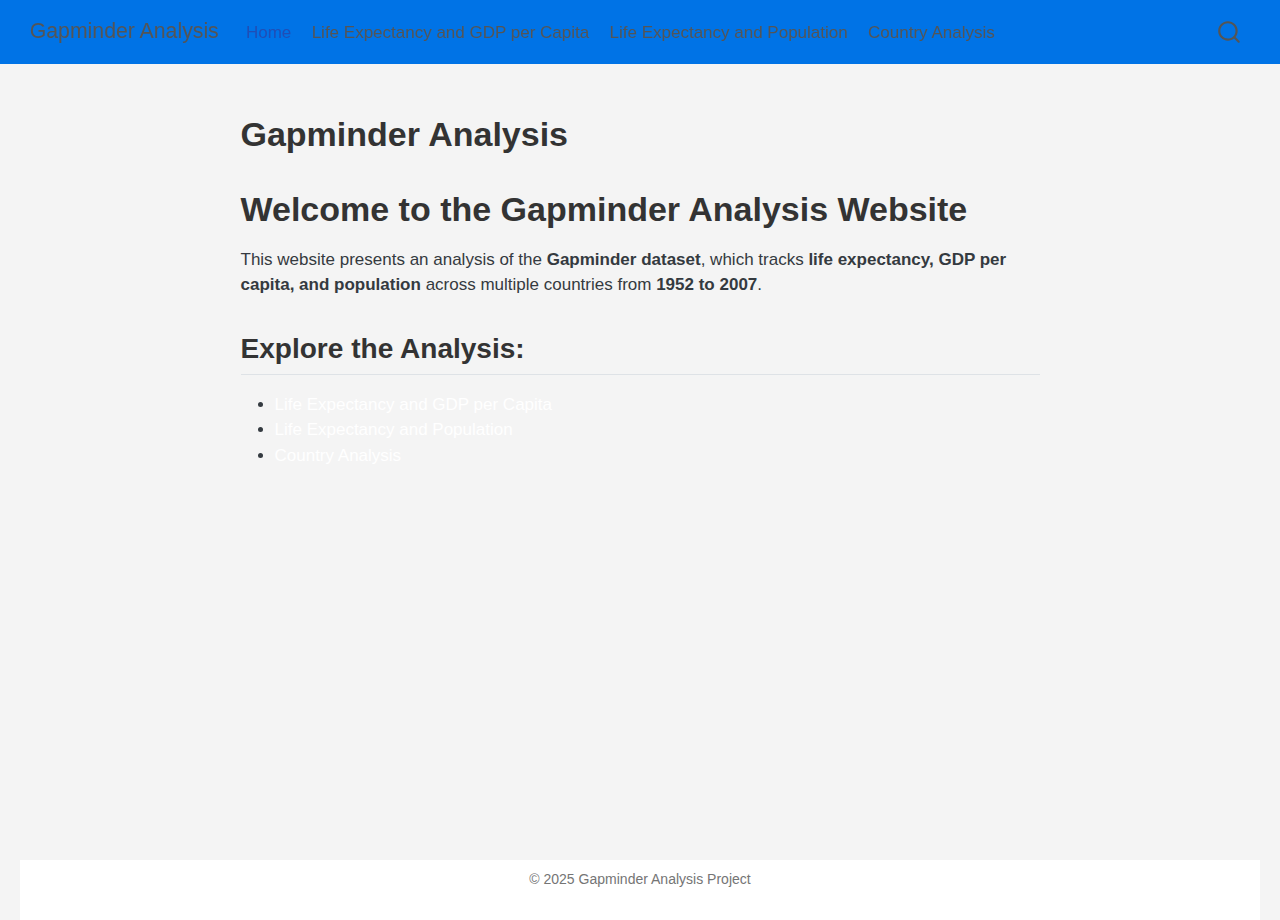
<file: docs/index.html>
<!DOCTYPE html>
<html xmlns="http://www.w3.org/1999/xhtml" lang="en" xml:lang="en"><head>

<meta charset="utf-8">
<meta name="generator" content="quarto-1.6.40">

<meta name="viewport" content="width=device-width, initial-scale=1.0, user-scalable=yes">


<title>Gapminder Analysis</title>
<style>
code{white-space: pre-wrap;}
span.smallcaps{font-variant: small-caps;}
div.columns{display: flex; gap: min(4vw, 1.5em);}
div.column{flex: auto; overflow-x: auto;}
div.hanging-indent{margin-left: 1.5em; text-indent: -1.5em;}
ul.task-list{list-style: none;}
ul.task-list li input[type="checkbox"] {
  width: 0.8em;
  margin: 0 0.8em 0.2em -1em; /* quarto-specific, see https://github.com/quarto-dev/quarto-cli/issues/4556 */ 
  vertical-align: middle;
}
</style>


<script src="site_libs/quarto-nav/quarto-nav.js"></script>
<script src="site_libs/quarto-nav/headroom.min.js"></script>
<script src="site_libs/clipboard/clipboard.min.js"></script>
<script src="site_libs/quarto-search/autocomplete.umd.js"></script>
<script src="site_libs/quarto-search/fuse.min.js"></script>
<script src="site_libs/quarto-search/quarto-search.js"></script>
<meta name="quarto:offset" content="./">
<script src="site_libs/quarto-html/quarto.js"></script>
<script src="site_libs/quarto-html/popper.min.js"></script>
<script src="site_libs/quarto-html/tippy.umd.min.js"></script>
<script src="site_libs/quarto-html/anchor.min.js"></script>
<link href="site_libs/quarto-html/tippy.css" rel="stylesheet">
<link href="site_libs/quarto-html/quarto-syntax-highlighting-549806ee2085284f45b00abea8c6df48.css" rel="stylesheet" id="quarto-text-highlighting-styles">
<script src="site_libs/bootstrap/bootstrap.min.js"></script>
<link href="site_libs/bootstrap/bootstrap-icons.css" rel="stylesheet">
<link href="site_libs/bootstrap/bootstrap-6bd9cfa162949bde0a231f530c97869d.min.css" rel="stylesheet" append-hash="true" id="quarto-bootstrap" data-mode="light">
<script id="quarto-search-options" type="application/json">{
  "location": "navbar",
  "copy-button": false,
  "collapse-after": 3,
  "panel-placement": "end",
  "type": "overlay",
  "limit": 50,
  "keyboard-shortcut": [
    "f",
    "/",
    "s"
  ],
  "show-item-context": false,
  "language": {
    "search-no-results-text": "No results",
    "search-matching-documents-text": "matching documents",
    "search-copy-link-title": "Copy link to search",
    "search-hide-matches-text": "Hide additional matches",
    "search-more-match-text": "more match in this document",
    "search-more-matches-text": "more matches in this document",
    "search-clear-button-title": "Clear",
    "search-text-placeholder": "",
    "search-detached-cancel-button-title": "Cancel",
    "search-submit-button-title": "Submit",
    "search-label": "Search"
  }
}</script>


<link rel="stylesheet" href="styles.css">
</head>

<body class="nav-fixed fullcontent">

<div id="quarto-search-results"></div>
  <header id="quarto-header" class="headroom fixed-top">
    <nav class="navbar navbar-expand-lg " data-bs-theme="dark">
      <div class="navbar-container container-fluid">
      <div class="navbar-brand-container mx-auto">
    <a class="navbar-brand" href="./index.html">
    <span class="navbar-title">Gapminder Analysis</span>
    </a>
  </div>
            <div id="quarto-search" class="" title="Search"></div>
          <button class="navbar-toggler" type="button" data-bs-toggle="collapse" data-bs-target="#navbarCollapse" aria-controls="navbarCollapse" role="menu" aria-expanded="false" aria-label="Toggle navigation" onclick="if (window.quartoToggleHeadroom) { window.quartoToggleHeadroom(); }">
  <span class="navbar-toggler-icon"></span>
</button>
          <div class="collapse navbar-collapse" id="navbarCollapse">
            <ul class="navbar-nav navbar-nav-scroll me-auto">
  <li class="nav-item">
    <a class="nav-link active" href="./index.html" aria-current="page"> 
<span class="menu-text">Home</span></a>
  </li>  
  <li class="nav-item">
    <a class="nav-link" href="./life-gdp.html"> 
<span class="menu-text">Life Expectancy and GDP per Capita</span></a>
  </li>  
  <li class="nav-item">
    <a class="nav-link" href="./life-population.html"> 
<span class="menu-text">Life Expectancy and Population</span></a>
  </li>  
  <li class="nav-item">
    <a class="nav-link" href="./country.html"> 
<span class="menu-text">Country Analysis</span></a>
  </li>  
</ul>
          </div> <!-- /navcollapse -->
            <div class="quarto-navbar-tools">
</div>
      </div> <!-- /container-fluid -->
    </nav>
</header>
<!-- content -->
<div id="quarto-content" class="quarto-container page-columns page-rows-contents page-layout-article page-navbar">
<!-- sidebar -->
<!-- margin-sidebar -->
    
<!-- main -->
<main class="content" id="quarto-document-content">

<header id="title-block-header" class="quarto-title-block default">
<div class="quarto-title">
<h1 class="title">Gapminder Analysis</h1>
</div>



<div class="quarto-title-meta">

    
  
    
  </div>
  


</header>


<section id="welcome-to-the-gapminder-analysis-website" class="level1">
<h1>Welcome to the Gapminder Analysis Website</h1>
<p>This website presents an analysis of the <strong>Gapminder dataset</strong>, which tracks <strong>life expectancy, GDP per capita, and population</strong> across multiple countries from <strong>1952 to 2007</strong>.</p>
<section id="explore-the-analysis" class="level2">
<h2 class="anchored" data-anchor-id="explore-the-analysis">Explore the Analysis:</h2>
<ul>
<li><a href="./life-gdp.html">Life Expectancy and GDP per Capita</a></li>
<li><a href="./life-population.html">Life Expectancy and Population</a></li>
<li><a href="./country.html">Country Analysis</a></li>
</ul>


</section>
</section>

</main> <!-- /main -->
<script id="quarto-html-after-body" type="application/javascript">
window.document.addEventListener("DOMContentLoaded", function (event) {
  const toggleBodyColorMode = (bsSheetEl) => {
    const mode = bsSheetEl.getAttribute("data-mode");
    const bodyEl = window.document.querySelector("body");
    if (mode === "dark") {
      bodyEl.classList.add("quarto-dark");
      bodyEl.classList.remove("quarto-light");
    } else {
      bodyEl.classList.add("quarto-light");
      bodyEl.classList.remove("quarto-dark");
    }
  }
  const toggleBodyColorPrimary = () => {
    const bsSheetEl = window.document.querySelector("link#quarto-bootstrap");
    if (bsSheetEl) {
      toggleBodyColorMode(bsSheetEl);
    }
  }
  toggleBodyColorPrimary();  
  const icon = "";
  const anchorJS = new window.AnchorJS();
  anchorJS.options = {
    placement: 'right',
    icon: icon
  };
  anchorJS.add('.anchored');
  const isCodeAnnotation = (el) => {
    for (const clz of el.classList) {
      if (clz.startsWith('code-annotation-')) {                     
        return true;
      }
    }
    return false;
  }
  const onCopySuccess = function(e) {
    // button target
    const button = e.trigger;
    // don't keep focus
    button.blur();
    // flash "checked"
    button.classList.add('code-copy-button-checked');
    var currentTitle = button.getAttribute("title");
    button.setAttribute("title", "Copied!");
    let tooltip;
    if (window.bootstrap) {
      button.setAttribute("data-bs-toggle", "tooltip");
      button.setAttribute("data-bs-placement", "left");
      button.setAttribute("data-bs-title", "Copied!");
      tooltip = new bootstrap.Tooltip(button, 
        { trigger: "manual", 
          customClass: "code-copy-button-tooltip",
          offset: [0, -8]});
      tooltip.show();    
    }
    setTimeout(function() {
      if (tooltip) {
        tooltip.hide();
        button.removeAttribute("data-bs-title");
        button.removeAttribute("data-bs-toggle");
        button.removeAttribute("data-bs-placement");
      }
      button.setAttribute("title", currentTitle);
      button.classList.remove('code-copy-button-checked');
    }, 1000);
    // clear code selection
    e.clearSelection();
  }
  const getTextToCopy = function(trigger) {
      const codeEl = trigger.previousElementSibling.cloneNode(true);
      for (const childEl of codeEl.children) {
        if (isCodeAnnotation(childEl)) {
          childEl.remove();
        }
      }
      return codeEl.innerText;
  }
  const clipboard = new window.ClipboardJS('.code-copy-button:not([data-in-quarto-modal])', {
    text: getTextToCopy
  });
  clipboard.on('success', onCopySuccess);
  if (window.document.getElementById('quarto-embedded-source-code-modal')) {
    const clipboardModal = new window.ClipboardJS('.code-copy-button[data-in-quarto-modal]', {
      text: getTextToCopy,
      container: window.document.getElementById('quarto-embedded-source-code-modal')
    });
    clipboardModal.on('success', onCopySuccess);
  }
    var localhostRegex = new RegExp(/^(?:http|https):\/\/localhost\:?[0-9]*\//);
    var mailtoRegex = new RegExp(/^mailto:/);
      var filterRegex = new RegExp('/' + window.location.host + '/');
    var isInternal = (href) => {
        return filterRegex.test(href) || localhostRegex.test(href) || mailtoRegex.test(href);
    }
    // Inspect non-navigation links and adorn them if external
 	var links = window.document.querySelectorAll('a[href]:not(.nav-link):not(.navbar-brand):not(.toc-action):not(.sidebar-link):not(.sidebar-item-toggle):not(.pagination-link):not(.no-external):not([aria-hidden]):not(.dropdown-item):not(.quarto-navigation-tool):not(.about-link)');
    for (var i=0; i<links.length; i++) {
      const link = links[i];
      if (!isInternal(link.href)) {
        // undo the damage that might have been done by quarto-nav.js in the case of
        // links that we want to consider external
        if (link.dataset.originalHref !== undefined) {
          link.href = link.dataset.originalHref;
        }
      }
    }
  function tippyHover(el, contentFn, onTriggerFn, onUntriggerFn) {
    const config = {
      allowHTML: true,
      maxWidth: 500,
      delay: 100,
      arrow: false,
      appendTo: function(el) {
          return el.parentElement;
      },
      interactive: true,
      interactiveBorder: 10,
      theme: 'quarto',
      placement: 'bottom-start',
    };
    if (contentFn) {
      config.content = contentFn;
    }
    if (onTriggerFn) {
      config.onTrigger = onTriggerFn;
    }
    if (onUntriggerFn) {
      config.onUntrigger = onUntriggerFn;
    }
    window.tippy(el, config); 
  }
  const noterefs = window.document.querySelectorAll('a[role="doc-noteref"]');
  for (var i=0; i<noterefs.length; i++) {
    const ref = noterefs[i];
    tippyHover(ref, function() {
      // use id or data attribute instead here
      let href = ref.getAttribute('data-footnote-href') || ref.getAttribute('href');
      try { href = new URL(href).hash; } catch {}
      const id = href.replace(/^#\/?/, "");
      const note = window.document.getElementById(id);
      if (note) {
        return note.innerHTML;
      } else {
        return "";
      }
    });
  }
  const xrefs = window.document.querySelectorAll('a.quarto-xref');
  const processXRef = (id, note) => {
    // Strip column container classes
    const stripColumnClz = (el) => {
      el.classList.remove("page-full", "page-columns");
      if (el.children) {
        for (const child of el.children) {
          stripColumnClz(child);
        }
      }
    }
    stripColumnClz(note)
    if (id === null || id.startsWith('sec-')) {
      // Special case sections, only their first couple elements
      const container = document.createElement("div");
      if (note.children && note.children.length > 2) {
        container.appendChild(note.children[0].cloneNode(true));
        for (let i = 1; i < note.children.length; i++) {
          const child = note.children[i];
          if (child.tagName === "P" && child.innerText === "") {
            continue;
          } else {
            container.appendChild(child.cloneNode(true));
            break;
          }
        }
        if (window.Quarto?.typesetMath) {
          window.Quarto.typesetMath(container);
        }
        return container.innerHTML
      } else {
        if (window.Quarto?.typesetMath) {
          window.Quarto.typesetMath(note);
        }
        return note.innerHTML;
      }
    } else {
      // Remove any anchor links if they are present
      const anchorLink = note.querySelector('a.anchorjs-link');
      if (anchorLink) {
        anchorLink.remove();
      }
      if (window.Quarto?.typesetMath) {
        window.Quarto.typesetMath(note);
      }
      if (note.classList.contains("callout")) {
        return note.outerHTML;
      } else {
        return note.innerHTML;
      }
    }
  }
  for (var i=0; i<xrefs.length; i++) {
    const xref = xrefs[i];
    tippyHover(xref, undefined, function(instance) {
      instance.disable();
      let url = xref.getAttribute('href');
      let hash = undefined; 
      if (url.startsWith('#')) {
        hash = url;
      } else {
        try { hash = new URL(url).hash; } catch {}
      }
      if (hash) {
        const id = hash.replace(/^#\/?/, "");
        const note = window.document.getElementById(id);
        if (note !== null) {
          try {
            const html = processXRef(id, note.cloneNode(true));
            instance.setContent(html);
          } finally {
            instance.enable();
            instance.show();
          }
        } else {
          // See if we can fetch this
          fetch(url.split('#')[0])
          .then(res => res.text())
          .then(html => {
            const parser = new DOMParser();
            const htmlDoc = parser.parseFromString(html, "text/html");
            const note = htmlDoc.getElementById(id);
            if (note !== null) {
              const html = processXRef(id, note);
              instance.setContent(html);
            } 
          }).finally(() => {
            instance.enable();
            instance.show();
          });
        }
      } else {
        // See if we can fetch a full url (with no hash to target)
        // This is a special case and we should probably do some content thinning / targeting
        fetch(url)
        .then(res => res.text())
        .then(html => {
          const parser = new DOMParser();
          const htmlDoc = parser.parseFromString(html, "text/html");
          const note = htmlDoc.querySelector('main.content');
          if (note !== null) {
            // This should only happen for chapter cross references
            // (since there is no id in the URL)
            // remove the first header
            if (note.children.length > 0 && note.children[0].tagName === "HEADER") {
              note.children[0].remove();
            }
            const html = processXRef(null, note);
            instance.setContent(html);
          } 
        }).finally(() => {
          instance.enable();
          instance.show();
        });
      }
    }, function(instance) {
    });
  }
      let selectedAnnoteEl;
      const selectorForAnnotation = ( cell, annotation) => {
        let cellAttr = 'data-code-cell="' + cell + '"';
        let lineAttr = 'data-code-annotation="' +  annotation + '"';
        const selector = 'span[' + cellAttr + '][' + lineAttr + ']';
        return selector;
      }
      const selectCodeLines = (annoteEl) => {
        const doc = window.document;
        const targetCell = annoteEl.getAttribute("data-target-cell");
        const targetAnnotation = annoteEl.getAttribute("data-target-annotation");
        const annoteSpan = window.document.querySelector(selectorForAnnotation(targetCell, targetAnnotation));
        const lines = annoteSpan.getAttribute("data-code-lines").split(",");
        const lineIds = lines.map((line) => {
          return targetCell + "-" + line;
        })
        let top = null;
        let height = null;
        let parent = null;
        if (lineIds.length > 0) {
            //compute the position of the single el (top and bottom and make a div)
            const el = window.document.getElementById(lineIds[0]);
            top = el.offsetTop;
            height = el.offsetHeight;
            parent = el.parentElement.parentElement;
          if (lineIds.length > 1) {
            const lastEl = window.document.getElementById(lineIds[lineIds.length - 1]);
            const bottom = lastEl.offsetTop + lastEl.offsetHeight;
            height = bottom - top;
          }
          if (top !== null && height !== null && parent !== null) {
            // cook up a div (if necessary) and position it 
            let div = window.document.getElementById("code-annotation-line-highlight");
            if (div === null) {
              div = window.document.createElement("div");
              div.setAttribute("id", "code-annotation-line-highlight");
              div.style.position = 'absolute';
              parent.appendChild(div);
            }
            div.style.top = top - 2 + "px";
            div.style.height = height + 4 + "px";
            div.style.left = 0;
            let gutterDiv = window.document.getElementById("code-annotation-line-highlight-gutter");
            if (gutterDiv === null) {
              gutterDiv = window.document.createElement("div");
              gutterDiv.setAttribute("id", "code-annotation-line-highlight-gutter");
              gutterDiv.style.position = 'absolute';
              const codeCell = window.document.getElementById(targetCell);
              const gutter = codeCell.querySelector('.code-annotation-gutter');
              gutter.appendChild(gutterDiv);
            }
            gutterDiv.style.top = top - 2 + "px";
            gutterDiv.style.height = height + 4 + "px";
          }
          selectedAnnoteEl = annoteEl;
        }
      };
      const unselectCodeLines = () => {
        const elementsIds = ["code-annotation-line-highlight", "code-annotation-line-highlight-gutter"];
        elementsIds.forEach((elId) => {
          const div = window.document.getElementById(elId);
          if (div) {
            div.remove();
          }
        });
        selectedAnnoteEl = undefined;
      };
        // Handle positioning of the toggle
    window.addEventListener(
      "resize",
      throttle(() => {
        elRect = undefined;
        if (selectedAnnoteEl) {
          selectCodeLines(selectedAnnoteEl);
        }
      }, 10)
    );
    function throttle(fn, ms) {
    let throttle = false;
    let timer;
      return (...args) => {
        if(!throttle) { // first call gets through
            fn.apply(this, args);
            throttle = true;
        } else { // all the others get throttled
            if(timer) clearTimeout(timer); // cancel #2
            timer = setTimeout(() => {
              fn.apply(this, args);
              timer = throttle = false;
            }, ms);
        }
      };
    }
      // Attach click handler to the DT
      const annoteDls = window.document.querySelectorAll('dt[data-target-cell]');
      for (const annoteDlNode of annoteDls) {
        annoteDlNode.addEventListener('click', (event) => {
          const clickedEl = event.target;
          if (clickedEl !== selectedAnnoteEl) {
            unselectCodeLines();
            const activeEl = window.document.querySelector('dt[data-target-cell].code-annotation-active');
            if (activeEl) {
              activeEl.classList.remove('code-annotation-active');
            }
            selectCodeLines(clickedEl);
            clickedEl.classList.add('code-annotation-active');
          } else {
            // Unselect the line
            unselectCodeLines();
            clickedEl.classList.remove('code-annotation-active');
          }
        });
      }
  const findCites = (el) => {
    const parentEl = el.parentElement;
    if (parentEl) {
      const cites = parentEl.dataset.cites;
      if (cites) {
        return {
          el,
          cites: cites.split(' ')
        };
      } else {
        return findCites(el.parentElement)
      }
    } else {
      return undefined;
    }
  };
  var bibliorefs = window.document.querySelectorAll('a[role="doc-biblioref"]');
  for (var i=0; i<bibliorefs.length; i++) {
    const ref = bibliorefs[i];
    const citeInfo = findCites(ref);
    if (citeInfo) {
      tippyHover(citeInfo.el, function() {
        var popup = window.document.createElement('div');
        citeInfo.cites.forEach(function(cite) {
          var citeDiv = window.document.createElement('div');
          citeDiv.classList.add('hanging-indent');
          citeDiv.classList.add('csl-entry');
          var biblioDiv = window.document.getElementById('ref-' + cite);
          if (biblioDiv) {
            citeDiv.innerHTML = biblioDiv.innerHTML;
          }
          popup.appendChild(citeDiv);
        });
        return popup.innerHTML;
      });
    }
  }
});
</script>
</div> <!-- /content -->
<footer class="footer">
  <div class="nav-footer">
    <div class="nav-footer-left">
      &nbsp;
    </div>   
    <div class="nav-footer-center">
<p>© 2025 Gapminder Analysis Project</p>
</div>
    <div class="nav-footer-right">
      &nbsp;
    </div>
  </div>
</footer>




</body></html>
</file>
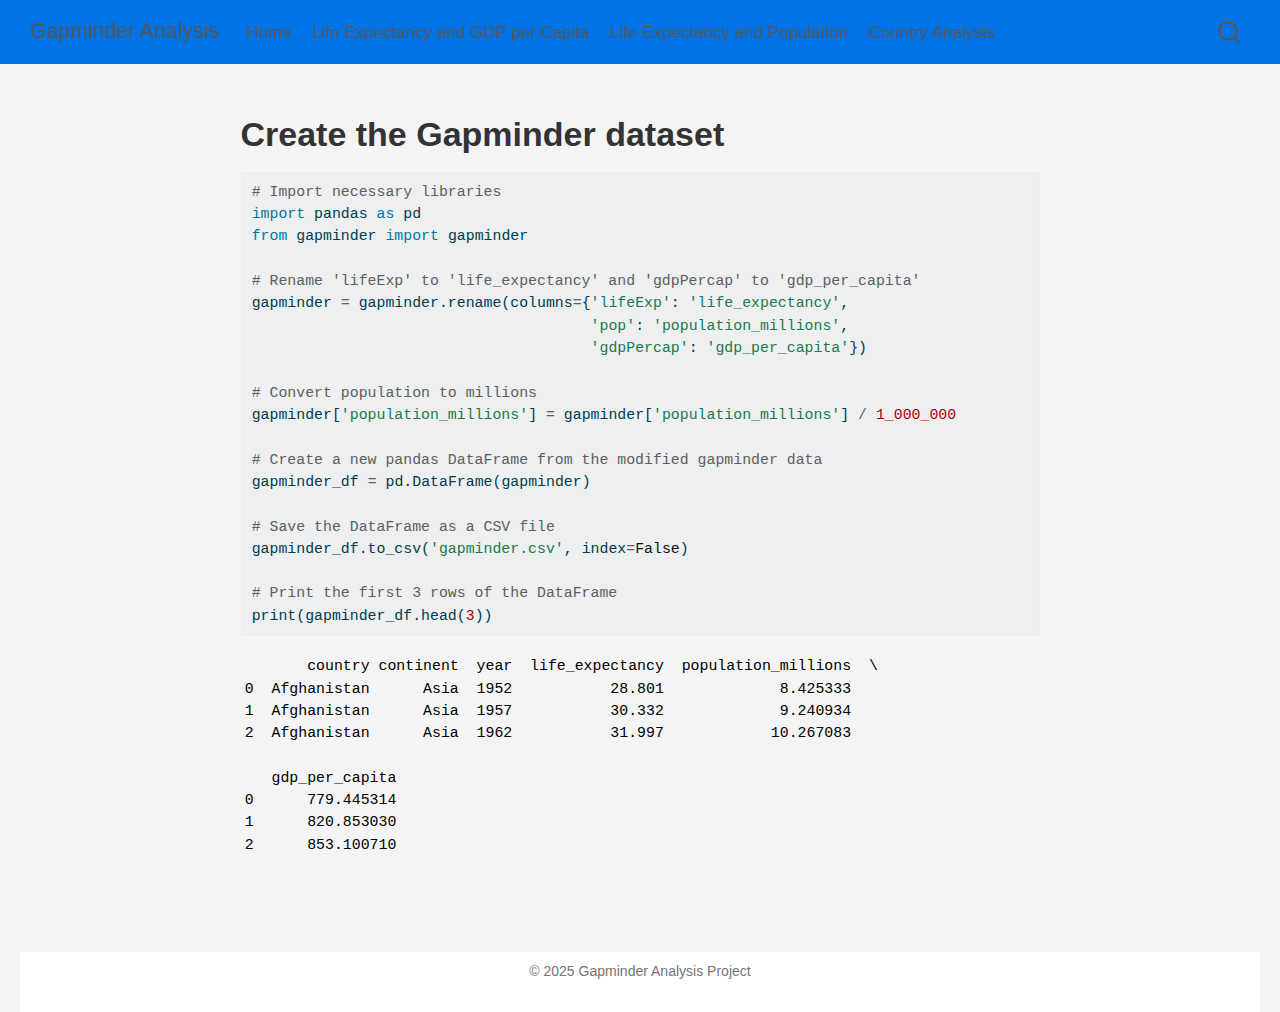
<file: docs/create-dataset.html>
<!DOCTYPE html>
<html xmlns="http://www.w3.org/1999/xhtml" lang="en" xml:lang="en"><head>

<meta charset="utf-8">
<meta name="generator" content="quarto-1.6.40">

<meta name="viewport" content="width=device-width, initial-scale=1.0, user-scalable=yes">


<title>Create the Gapminder dataset – Gapminder Analysis</title>
<style>
code{white-space: pre-wrap;}
span.smallcaps{font-variant: small-caps;}
div.columns{display: flex; gap: min(4vw, 1.5em);}
div.column{flex: auto; overflow-x: auto;}
div.hanging-indent{margin-left: 1.5em; text-indent: -1.5em;}
ul.task-list{list-style: none;}
ul.task-list li input[type="checkbox"] {
  width: 0.8em;
  margin: 0 0.8em 0.2em -1em; /* quarto-specific, see https://github.com/quarto-dev/quarto-cli/issues/4556 */ 
  vertical-align: middle;
}
/* CSS for syntax highlighting */
pre > code.sourceCode { white-space: pre; position: relative; }
pre > code.sourceCode > span { line-height: 1.25; }
pre > code.sourceCode > span:empty { height: 1.2em; }
.sourceCode { overflow: visible; }
code.sourceCode > span { color: inherit; text-decoration: inherit; }
div.sourceCode { margin: 1em 0; }
pre.sourceCode { margin: 0; }
@media screen {
div.sourceCode { overflow: auto; }
}
@media print {
pre > code.sourceCode { white-space: pre-wrap; }
pre > code.sourceCode > span { display: inline-block; text-indent: -5em; padding-left: 5em; }
}
pre.numberSource code
  { counter-reset: source-line 0; }
pre.numberSource code > span
  { position: relative; left: -4em; counter-increment: source-line; }
pre.numberSource code > span > a:first-child::before
  { content: counter(source-line);
    position: relative; left: -1em; text-align: right; vertical-align: baseline;
    border: none; display: inline-block;
    -webkit-touch-callout: none; -webkit-user-select: none;
    -khtml-user-select: none; -moz-user-select: none;
    -ms-user-select: none; user-select: none;
    padding: 0 4px; width: 4em;
  }
pre.numberSource { margin-left: 3em;  padding-left: 4px; }
div.sourceCode
  {   }
@media screen {
pre > code.sourceCode > span > a:first-child::before { text-decoration: underline; }
}
</style>


<script src="site_libs/quarto-nav/quarto-nav.js"></script>
<script src="site_libs/quarto-nav/headroom.min.js"></script>
<script src="site_libs/clipboard/clipboard.min.js"></script>
<script src="site_libs/quarto-search/autocomplete.umd.js"></script>
<script src="site_libs/quarto-search/fuse.min.js"></script>
<script src="site_libs/quarto-search/quarto-search.js"></script>
<meta name="quarto:offset" content="./">
<script src="site_libs/quarto-html/quarto.js"></script>
<script src="site_libs/quarto-html/popper.min.js"></script>
<script src="site_libs/quarto-html/tippy.umd.min.js"></script>
<script src="site_libs/quarto-html/anchor.min.js"></script>
<link href="site_libs/quarto-html/tippy.css" rel="stylesheet">
<link href="site_libs/quarto-html/quarto-syntax-highlighting-549806ee2085284f45b00abea8c6df48.css" rel="stylesheet" id="quarto-text-highlighting-styles">
<script src="site_libs/bootstrap/bootstrap.min.js"></script>
<link href="site_libs/bootstrap/bootstrap-icons.css" rel="stylesheet">
<link href="site_libs/bootstrap/bootstrap-6bd9cfa162949bde0a231f530c97869d.min.css" rel="stylesheet" append-hash="true" id="quarto-bootstrap" data-mode="light">
<script id="quarto-search-options" type="application/json">{
  "location": "navbar",
  "copy-button": false,
  "collapse-after": 3,
  "panel-placement": "end",
  "type": "overlay",
  "limit": 50,
  "keyboard-shortcut": [
    "f",
    "/",
    "s"
  ],
  "show-item-context": false,
  "language": {
    "search-no-results-text": "No results",
    "search-matching-documents-text": "matching documents",
    "search-copy-link-title": "Copy link to search",
    "search-hide-matches-text": "Hide additional matches",
    "search-more-match-text": "more match in this document",
    "search-more-matches-text": "more matches in this document",
    "search-clear-button-title": "Clear",
    "search-text-placeholder": "",
    "search-detached-cancel-button-title": "Cancel",
    "search-submit-button-title": "Submit",
    "search-label": "Search"
  }
}</script>


<link rel="stylesheet" href="styles.css">
</head>

<body class="nav-fixed fullcontent">

<div id="quarto-search-results"></div>
  <header id="quarto-header" class="headroom fixed-top">
    <nav class="navbar navbar-expand-lg " data-bs-theme="dark">
      <div class="navbar-container container-fluid">
      <div class="navbar-brand-container mx-auto">
    <a class="navbar-brand" href="./index.html">
    <span class="navbar-title">Gapminder Analysis</span>
    </a>
  </div>
            <div id="quarto-search" class="" title="Search"></div>
          <button class="navbar-toggler" type="button" data-bs-toggle="collapse" data-bs-target="#navbarCollapse" aria-controls="navbarCollapse" role="menu" aria-expanded="false" aria-label="Toggle navigation" onclick="if (window.quartoToggleHeadroom) { window.quartoToggleHeadroom(); }">
  <span class="navbar-toggler-icon"></span>
</button>
          <div class="collapse navbar-collapse" id="navbarCollapse">
            <ul class="navbar-nav navbar-nav-scroll me-auto">
  <li class="nav-item">
    <a class="nav-link" href="./index.html"> 
<span class="menu-text">Home</span></a>
  </li>  
  <li class="nav-item">
    <a class="nav-link" href="./life-gdp.html"> 
<span class="menu-text">Life Expectancy and GDP per Capita</span></a>
  </li>  
  <li class="nav-item">
    <a class="nav-link" href="./life-population.html"> 
<span class="menu-text">Life Expectancy and Population</span></a>
  </li>  
  <li class="nav-item">
    <a class="nav-link" href="./country.html"> 
<span class="menu-text">Country Analysis</span></a>
  </li>  
</ul>
          </div> <!-- /navcollapse -->
            <div class="quarto-navbar-tools">
</div>
      </div> <!-- /container-fluid -->
    </nav>
</header>
<!-- content -->
<div id="quarto-content" class="quarto-container page-columns page-rows-contents page-layout-article page-navbar">
<!-- sidebar -->
<!-- margin-sidebar -->
    
<!-- main -->
<main class="content" id="quarto-document-content">

<header id="title-block-header" class="quarto-title-block default">
<div class="quarto-title">
<h1 class="title">Create the Gapminder dataset</h1>
</div>



<div class="quarto-title-meta">

    
  
    
  </div>
  


</header>


<div id="cell-2" class="cell" data-execution_count="1">
<div class="sourceCode cell-code" id="cb1"><pre class="sourceCode python code-with-copy"><code class="sourceCode python"><span id="cb1-1"><a href="#cb1-1" aria-hidden="true" tabindex="-1"></a><span class="co"># Import necessary libraries</span></span>
<span id="cb1-2"><a href="#cb1-2" aria-hidden="true" tabindex="-1"></a><span class="im">import</span> pandas <span class="im">as</span> pd</span>
<span id="cb1-3"><a href="#cb1-3" aria-hidden="true" tabindex="-1"></a><span class="im">from</span> gapminder <span class="im">import</span> gapminder</span>
<span id="cb1-4"><a href="#cb1-4" aria-hidden="true" tabindex="-1"></a></span>
<span id="cb1-5"><a href="#cb1-5" aria-hidden="true" tabindex="-1"></a><span class="co"># Rename 'lifeExp' to 'life_expectancy' and 'gdpPercap' to 'gdp_per_capita'</span></span>
<span id="cb1-6"><a href="#cb1-6" aria-hidden="true" tabindex="-1"></a>gapminder <span class="op">=</span> gapminder.rename(columns<span class="op">=</span>{<span class="st">'lifeExp'</span>: <span class="st">'life_expectancy'</span>,</span>
<span id="cb1-7"><a href="#cb1-7" aria-hidden="true" tabindex="-1"></a>                                      <span class="st">'pop'</span>: <span class="st">'population_millions'</span>, </span>
<span id="cb1-8"><a href="#cb1-8" aria-hidden="true" tabindex="-1"></a>                                      <span class="st">'gdpPercap'</span>: <span class="st">'gdp_per_capita'</span>})</span>
<span id="cb1-9"><a href="#cb1-9" aria-hidden="true" tabindex="-1"></a></span>
<span id="cb1-10"><a href="#cb1-10" aria-hidden="true" tabindex="-1"></a><span class="co"># Convert population to millions</span></span>
<span id="cb1-11"><a href="#cb1-11" aria-hidden="true" tabindex="-1"></a>gapminder[<span class="st">'population_millions'</span>] <span class="op">=</span> gapminder[<span class="st">'population_millions'</span>] <span class="op">/</span> <span class="dv">1_000_000</span></span>
<span id="cb1-12"><a href="#cb1-12" aria-hidden="true" tabindex="-1"></a></span>
<span id="cb1-13"><a href="#cb1-13" aria-hidden="true" tabindex="-1"></a><span class="co"># Create a new pandas DataFrame from the modified gapminder data</span></span>
<span id="cb1-14"><a href="#cb1-14" aria-hidden="true" tabindex="-1"></a>gapminder_df <span class="op">=</span> pd.DataFrame(gapminder)</span>
<span id="cb1-15"><a href="#cb1-15" aria-hidden="true" tabindex="-1"></a></span>
<span id="cb1-16"><a href="#cb1-16" aria-hidden="true" tabindex="-1"></a><span class="co"># Save the DataFrame as a CSV file</span></span>
<span id="cb1-17"><a href="#cb1-17" aria-hidden="true" tabindex="-1"></a>gapminder_df.to_csv(<span class="st">'gapminder.csv'</span>, index<span class="op">=</span><span class="va">False</span>)</span>
<span id="cb1-18"><a href="#cb1-18" aria-hidden="true" tabindex="-1"></a></span>
<span id="cb1-19"><a href="#cb1-19" aria-hidden="true" tabindex="-1"></a><span class="co"># Print the first 3 rows of the DataFrame</span></span>
<span id="cb1-20"><a href="#cb1-20" aria-hidden="true" tabindex="-1"></a><span class="bu">print</span>(gapminder_df.head(<span class="dv">3</span>))</span></code><button title="Copy to Clipboard" class="code-copy-button"><i class="bi"></i></button></pre></div>
<div class="cell-output cell-output-stdout">
<pre><code>       country continent  year  life_expectancy  population_millions  \
0  Afghanistan      Asia  1952           28.801             8.425333   
1  Afghanistan      Asia  1957           30.332             9.240934   
2  Afghanistan      Asia  1962           31.997            10.267083   

   gdp_per_capita  
0      779.445314  
1      820.853030  
2      853.100710  </code></pre>
</div>
</div>



</main> <!-- /main -->
<script id="quarto-html-after-body" type="application/javascript">
window.document.addEventListener("DOMContentLoaded", function (event) {
  const toggleBodyColorMode = (bsSheetEl) => {
    const mode = bsSheetEl.getAttribute("data-mode");
    const bodyEl = window.document.querySelector("body");
    if (mode === "dark") {
      bodyEl.classList.add("quarto-dark");
      bodyEl.classList.remove("quarto-light");
    } else {
      bodyEl.classList.add("quarto-light");
      bodyEl.classList.remove("quarto-dark");
    }
  }
  const toggleBodyColorPrimary = () => {
    const bsSheetEl = window.document.querySelector("link#quarto-bootstrap");
    if (bsSheetEl) {
      toggleBodyColorMode(bsSheetEl);
    }
  }
  toggleBodyColorPrimary();  
  const icon = "";
  const anchorJS = new window.AnchorJS();
  anchorJS.options = {
    placement: 'right',
    icon: icon
  };
  anchorJS.add('.anchored');
  const isCodeAnnotation = (el) => {
    for (const clz of el.classList) {
      if (clz.startsWith('code-annotation-')) {                     
        return true;
      }
    }
    return false;
  }
  const onCopySuccess = function(e) {
    // button target
    const button = e.trigger;
    // don't keep focus
    button.blur();
    // flash "checked"
    button.classList.add('code-copy-button-checked');
    var currentTitle = button.getAttribute("title");
    button.setAttribute("title", "Copied!");
    let tooltip;
    if (window.bootstrap) {
      button.setAttribute("data-bs-toggle", "tooltip");
      button.setAttribute("data-bs-placement", "left");
      button.setAttribute("data-bs-title", "Copied!");
      tooltip = new bootstrap.Tooltip(button, 
        { trigger: "manual", 
          customClass: "code-copy-button-tooltip",
          offset: [0, -8]});
      tooltip.show();    
    }
    setTimeout(function() {
      if (tooltip) {
        tooltip.hide();
        button.removeAttribute("data-bs-title");
        button.removeAttribute("data-bs-toggle");
        button.removeAttribute("data-bs-placement");
      }
      button.setAttribute("title", currentTitle);
      button.classList.remove('code-copy-button-checked');
    }, 1000);
    // clear code selection
    e.clearSelection();
  }
  const getTextToCopy = function(trigger) {
      const codeEl = trigger.previousElementSibling.cloneNode(true);
      for (const childEl of codeEl.children) {
        if (isCodeAnnotation(childEl)) {
          childEl.remove();
        }
      }
      return codeEl.innerText;
  }
  const clipboard = new window.ClipboardJS('.code-copy-button:not([data-in-quarto-modal])', {
    text: getTextToCopy
  });
  clipboard.on('success', onCopySuccess);
  if (window.document.getElementById('quarto-embedded-source-code-modal')) {
    const clipboardModal = new window.ClipboardJS('.code-copy-button[data-in-quarto-modal]', {
      text: getTextToCopy,
      container: window.document.getElementById('quarto-embedded-source-code-modal')
    });
    clipboardModal.on('success', onCopySuccess);
  }
    var localhostRegex = new RegExp(/^(?:http|https):\/\/localhost\:?[0-9]*\//);
    var mailtoRegex = new RegExp(/^mailto:/);
      var filterRegex = new RegExp('/' + window.location.host + '/');
    var isInternal = (href) => {
        return filterRegex.test(href) || localhostRegex.test(href) || mailtoRegex.test(href);
    }
    // Inspect non-navigation links and adorn them if external
 	var links = window.document.querySelectorAll('a[href]:not(.nav-link):not(.navbar-brand):not(.toc-action):not(.sidebar-link):not(.sidebar-item-toggle):not(.pagination-link):not(.no-external):not([aria-hidden]):not(.dropdown-item):not(.quarto-navigation-tool):not(.about-link)');
    for (var i=0; i<links.length; i++) {
      const link = links[i];
      if (!isInternal(link.href)) {
        // undo the damage that might have been done by quarto-nav.js in the case of
        // links that we want to consider external
        if (link.dataset.originalHref !== undefined) {
          link.href = link.dataset.originalHref;
        }
      }
    }
  function tippyHover(el, contentFn, onTriggerFn, onUntriggerFn) {
    const config = {
      allowHTML: true,
      maxWidth: 500,
      delay: 100,
      arrow: false,
      appendTo: function(el) {
          return el.parentElement;
      },
      interactive: true,
      interactiveBorder: 10,
      theme: 'quarto',
      placement: 'bottom-start',
    };
    if (contentFn) {
      config.content = contentFn;
    }
    if (onTriggerFn) {
      config.onTrigger = onTriggerFn;
    }
    if (onUntriggerFn) {
      config.onUntrigger = onUntriggerFn;
    }
    window.tippy(el, config); 
  }
  const noterefs = window.document.querySelectorAll('a[role="doc-noteref"]');
  for (var i=0; i<noterefs.length; i++) {
    const ref = noterefs[i];
    tippyHover(ref, function() {
      // use id or data attribute instead here
      let href = ref.getAttribute('data-footnote-href') || ref.getAttribute('href');
      try { href = new URL(href).hash; } catch {}
      const id = href.replace(/^#\/?/, "");
      const note = window.document.getElementById(id);
      if (note) {
        return note.innerHTML;
      } else {
        return "";
      }
    });
  }
  const xrefs = window.document.querySelectorAll('a.quarto-xref');
  const processXRef = (id, note) => {
    // Strip column container classes
    const stripColumnClz = (el) => {
      el.classList.remove("page-full", "page-columns");
      if (el.children) {
        for (const child of el.children) {
          stripColumnClz(child);
        }
      }
    }
    stripColumnClz(note)
    if (id === null || id.startsWith('sec-')) {
      // Special case sections, only their first couple elements
      const container = document.createElement("div");
      if (note.children && note.children.length > 2) {
        container.appendChild(note.children[0].cloneNode(true));
        for (let i = 1; i < note.children.length; i++) {
          const child = note.children[i];
          if (child.tagName === "P" && child.innerText === "") {
            continue;
          } else {
            container.appendChild(child.cloneNode(true));
            break;
          }
        }
        if (window.Quarto?.typesetMath) {
          window.Quarto.typesetMath(container);
        }
        return container.innerHTML
      } else {
        if (window.Quarto?.typesetMath) {
          window.Quarto.typesetMath(note);
        }
        return note.innerHTML;
      }
    } else {
      // Remove any anchor links if they are present
      const anchorLink = note.querySelector('a.anchorjs-link');
      if (anchorLink) {
        anchorLink.remove();
      }
      if (window.Quarto?.typesetMath) {
        window.Quarto.typesetMath(note);
      }
      if (note.classList.contains("callout")) {
        return note.outerHTML;
      } else {
        return note.innerHTML;
      }
    }
  }
  for (var i=0; i<xrefs.length; i++) {
    const xref = xrefs[i];
    tippyHover(xref, undefined, function(instance) {
      instance.disable();
      let url = xref.getAttribute('href');
      let hash = undefined; 
      if (url.startsWith('#')) {
        hash = url;
      } else {
        try { hash = new URL(url).hash; } catch {}
      }
      if (hash) {
        const id = hash.replace(/^#\/?/, "");
        const note = window.document.getElementById(id);
        if (note !== null) {
          try {
            const html = processXRef(id, note.cloneNode(true));
            instance.setContent(html);
          } finally {
            instance.enable();
            instance.show();
          }
        } else {
          // See if we can fetch this
          fetch(url.split('#')[0])
          .then(res => res.text())
          .then(html => {
            const parser = new DOMParser();
            const htmlDoc = parser.parseFromString(html, "text/html");
            const note = htmlDoc.getElementById(id);
            if (note !== null) {
              const html = processXRef(id, note);
              instance.setContent(html);
            } 
          }).finally(() => {
            instance.enable();
            instance.show();
          });
        }
      } else {
        // See if we can fetch a full url (with no hash to target)
        // This is a special case and we should probably do some content thinning / targeting
        fetch(url)
        .then(res => res.text())
        .then(html => {
          const parser = new DOMParser();
          const htmlDoc = parser.parseFromString(html, "text/html");
          const note = htmlDoc.querySelector('main.content');
          if (note !== null) {
            // This should only happen for chapter cross references
            // (since there is no id in the URL)
            // remove the first header
            if (note.children.length > 0 && note.children[0].tagName === "HEADER") {
              note.children[0].remove();
            }
            const html = processXRef(null, note);
            instance.setContent(html);
          } 
        }).finally(() => {
          instance.enable();
          instance.show();
        });
      }
    }, function(instance) {
    });
  }
      let selectedAnnoteEl;
      const selectorForAnnotation = ( cell, annotation) => {
        let cellAttr = 'data-code-cell="' + cell + '"';
        let lineAttr = 'data-code-annotation="' +  annotation + '"';
        const selector = 'span[' + cellAttr + '][' + lineAttr + ']';
        return selector;
      }
      const selectCodeLines = (annoteEl) => {
        const doc = window.document;
        const targetCell = annoteEl.getAttribute("data-target-cell");
        const targetAnnotation = annoteEl.getAttribute("data-target-annotation");
        const annoteSpan = window.document.querySelector(selectorForAnnotation(targetCell, targetAnnotation));
        const lines = annoteSpan.getAttribute("data-code-lines").split(",");
        const lineIds = lines.map((line) => {
          return targetCell + "-" + line;
        })
        let top = null;
        let height = null;
        let parent = null;
        if (lineIds.length > 0) {
            //compute the position of the single el (top and bottom and make a div)
            const el = window.document.getElementById(lineIds[0]);
            top = el.offsetTop;
            height = el.offsetHeight;
            parent = el.parentElement.parentElement;
          if (lineIds.length > 1) {
            const lastEl = window.document.getElementById(lineIds[lineIds.length - 1]);
            const bottom = lastEl.offsetTop + lastEl.offsetHeight;
            height = bottom - top;
          }
          if (top !== null && height !== null && parent !== null) {
            // cook up a div (if necessary) and position it 
            let div = window.document.getElementById("code-annotation-line-highlight");
            if (div === null) {
              div = window.document.createElement("div");
              div.setAttribute("id", "code-annotation-line-highlight");
              div.style.position = 'absolute';
              parent.appendChild(div);
            }
            div.style.top = top - 2 + "px";
            div.style.height = height + 4 + "px";
            div.style.left = 0;
            let gutterDiv = window.document.getElementById("code-annotation-line-highlight-gutter");
            if (gutterDiv === null) {
              gutterDiv = window.document.createElement("div");
              gutterDiv.setAttribute("id", "code-annotation-line-highlight-gutter");
              gutterDiv.style.position = 'absolute';
              const codeCell = window.document.getElementById(targetCell);
              const gutter = codeCell.querySelector('.code-annotation-gutter');
              gutter.appendChild(gutterDiv);
            }
            gutterDiv.style.top = top - 2 + "px";
            gutterDiv.style.height = height + 4 + "px";
          }
          selectedAnnoteEl = annoteEl;
        }
      };
      const unselectCodeLines = () => {
        const elementsIds = ["code-annotation-line-highlight", "code-annotation-line-highlight-gutter"];
        elementsIds.forEach((elId) => {
          const div = window.document.getElementById(elId);
          if (div) {
            div.remove();
          }
        });
        selectedAnnoteEl = undefined;
      };
        // Handle positioning of the toggle
    window.addEventListener(
      "resize",
      throttle(() => {
        elRect = undefined;
        if (selectedAnnoteEl) {
          selectCodeLines(selectedAnnoteEl);
        }
      }, 10)
    );
    function throttle(fn, ms) {
    let throttle = false;
    let timer;
      return (...args) => {
        if(!throttle) { // first call gets through
            fn.apply(this, args);
            throttle = true;
        } else { // all the others get throttled
            if(timer) clearTimeout(timer); // cancel #2
            timer = setTimeout(() => {
              fn.apply(this, args);
              timer = throttle = false;
            }, ms);
        }
      };
    }
      // Attach click handler to the DT
      const annoteDls = window.document.querySelectorAll('dt[data-target-cell]');
      for (const annoteDlNode of annoteDls) {
        annoteDlNode.addEventListener('click', (event) => {
          const clickedEl = event.target;
          if (clickedEl !== selectedAnnoteEl) {
            unselectCodeLines();
            const activeEl = window.document.querySelector('dt[data-target-cell].code-annotation-active');
            if (activeEl) {
              activeEl.classList.remove('code-annotation-active');
            }
            selectCodeLines(clickedEl);
            clickedEl.classList.add('code-annotation-active');
          } else {
            // Unselect the line
            unselectCodeLines();
            clickedEl.classList.remove('code-annotation-active');
          }
        });
      }
  const findCites = (el) => {
    const parentEl = el.parentElement;
    if (parentEl) {
      const cites = parentEl.dataset.cites;
      if (cites) {
        return {
          el,
          cites: cites.split(' ')
        };
      } else {
        return findCites(el.parentElement)
      }
    } else {
      return undefined;
    }
  };
  var bibliorefs = window.document.querySelectorAll('a[role="doc-biblioref"]');
  for (var i=0; i<bibliorefs.length; i++) {
    const ref = bibliorefs[i];
    const citeInfo = findCites(ref);
    if (citeInfo) {
      tippyHover(citeInfo.el, function() {
        var popup = window.document.createElement('div');
        citeInfo.cites.forEach(function(cite) {
          var citeDiv = window.document.createElement('div');
          citeDiv.classList.add('hanging-indent');
          citeDiv.classList.add('csl-entry');
          var biblioDiv = window.document.getElementById('ref-' + cite);
          if (biblioDiv) {
            citeDiv.innerHTML = biblioDiv.innerHTML;
          }
          popup.appendChild(citeDiv);
        });
        return popup.innerHTML;
      });
    }
  }
});
</script>
</div> <!-- /content -->
<footer class="footer">
  <div class="nav-footer">
    <div class="nav-footer-left">
      &nbsp;
    </div>   
    <div class="nav-footer-center">
<p>© 2025 Gapminder Analysis Project</p>
</div>
    <div class="nav-footer-right">
      &nbsp;
    </div>
  </div>
</footer>




</body></html>
</file>
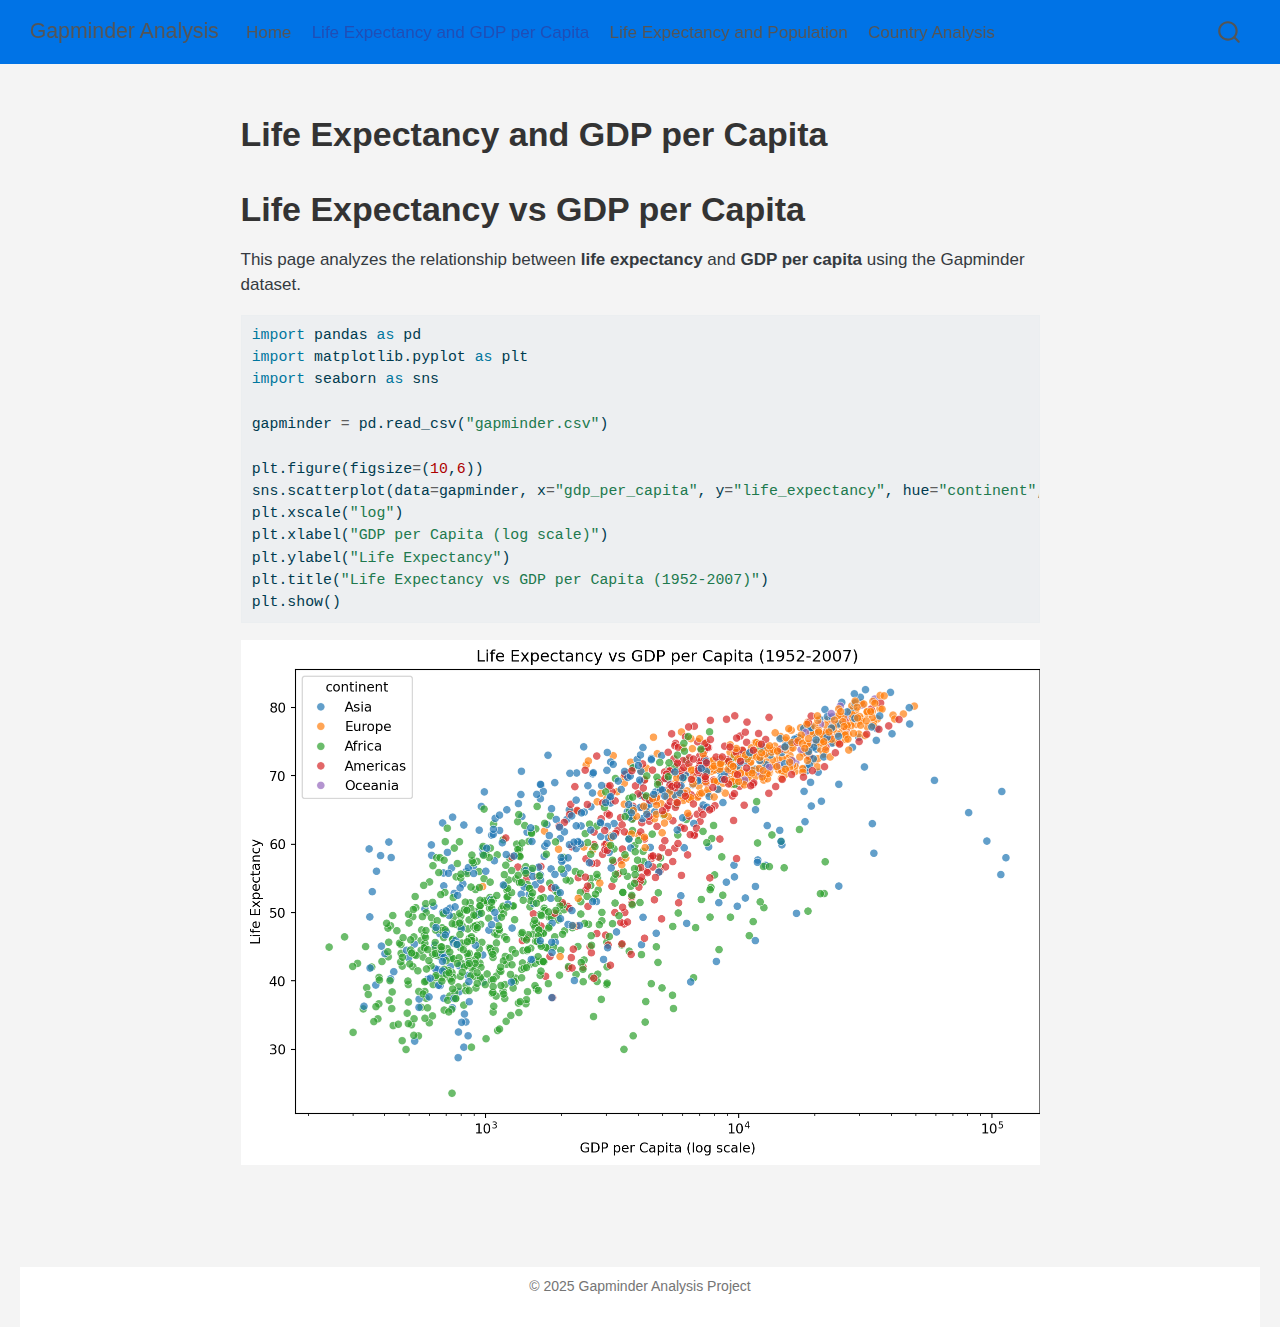
<file: docs/life-gdp.html>
<!DOCTYPE html>
<html xmlns="http://www.w3.org/1999/xhtml" lang="en" xml:lang="en"><head>

<meta charset="utf-8">
<meta name="generator" content="quarto-1.6.40">

<meta name="viewport" content="width=device-width, initial-scale=1.0, user-scalable=yes">


<title>Life Expectancy and GDP per Capita – Gapminder Analysis</title>
<style>
code{white-space: pre-wrap;}
span.smallcaps{font-variant: small-caps;}
div.columns{display: flex; gap: min(4vw, 1.5em);}
div.column{flex: auto; overflow-x: auto;}
div.hanging-indent{margin-left: 1.5em; text-indent: -1.5em;}
ul.task-list{list-style: none;}
ul.task-list li input[type="checkbox"] {
  width: 0.8em;
  margin: 0 0.8em 0.2em -1em; /* quarto-specific, see https://github.com/quarto-dev/quarto-cli/issues/4556 */ 
  vertical-align: middle;
}
/* CSS for syntax highlighting */
pre > code.sourceCode { white-space: pre; position: relative; }
pre > code.sourceCode > span { line-height: 1.25; }
pre > code.sourceCode > span:empty { height: 1.2em; }
.sourceCode { overflow: visible; }
code.sourceCode > span { color: inherit; text-decoration: inherit; }
div.sourceCode { margin: 1em 0; }
pre.sourceCode { margin: 0; }
@media screen {
div.sourceCode { overflow: auto; }
}
@media print {
pre > code.sourceCode { white-space: pre-wrap; }
pre > code.sourceCode > span { display: inline-block; text-indent: -5em; padding-left: 5em; }
}
pre.numberSource code
  { counter-reset: source-line 0; }
pre.numberSource code > span
  { position: relative; left: -4em; counter-increment: source-line; }
pre.numberSource code > span > a:first-child::before
  { content: counter(source-line);
    position: relative; left: -1em; text-align: right; vertical-align: baseline;
    border: none; display: inline-block;
    -webkit-touch-callout: none; -webkit-user-select: none;
    -khtml-user-select: none; -moz-user-select: none;
    -ms-user-select: none; user-select: none;
    padding: 0 4px; width: 4em;
  }
pre.numberSource { margin-left: 3em;  padding-left: 4px; }
div.sourceCode
  {   }
@media screen {
pre > code.sourceCode > span > a:first-child::before { text-decoration: underline; }
}
</style>


<script src="site_libs/quarto-nav/quarto-nav.js"></script>
<script src="site_libs/quarto-nav/headroom.min.js"></script>
<script src="site_libs/clipboard/clipboard.min.js"></script>
<script src="site_libs/quarto-search/autocomplete.umd.js"></script>
<script src="site_libs/quarto-search/fuse.min.js"></script>
<script src="site_libs/quarto-search/quarto-search.js"></script>
<meta name="quarto:offset" content="./">
<script src="site_libs/quarto-html/quarto.js"></script>
<script src="site_libs/quarto-html/popper.min.js"></script>
<script src="site_libs/quarto-html/tippy.umd.min.js"></script>
<script src="site_libs/quarto-html/anchor.min.js"></script>
<link href="site_libs/quarto-html/tippy.css" rel="stylesheet">
<link href="site_libs/quarto-html/quarto-syntax-highlighting-549806ee2085284f45b00abea8c6df48.css" rel="stylesheet" id="quarto-text-highlighting-styles">
<script src="site_libs/bootstrap/bootstrap.min.js"></script>
<link href="site_libs/bootstrap/bootstrap-icons.css" rel="stylesheet">
<link href="site_libs/bootstrap/bootstrap-6bd9cfa162949bde0a231f530c97869d.min.css" rel="stylesheet" append-hash="true" id="quarto-bootstrap" data-mode="light">
<script id="quarto-search-options" type="application/json">{
  "location": "navbar",
  "copy-button": false,
  "collapse-after": 3,
  "panel-placement": "end",
  "type": "overlay",
  "limit": 50,
  "keyboard-shortcut": [
    "f",
    "/",
    "s"
  ],
  "show-item-context": false,
  "language": {
    "search-no-results-text": "No results",
    "search-matching-documents-text": "matching documents",
    "search-copy-link-title": "Copy link to search",
    "search-hide-matches-text": "Hide additional matches",
    "search-more-match-text": "more match in this document",
    "search-more-matches-text": "more matches in this document",
    "search-clear-button-title": "Clear",
    "search-text-placeholder": "",
    "search-detached-cancel-button-title": "Cancel",
    "search-submit-button-title": "Submit",
    "search-label": "Search"
  }
}</script>


<link rel="stylesheet" href="styles.css">
</head>

<body class="nav-fixed fullcontent">

<div id="quarto-search-results"></div>
  <header id="quarto-header" class="headroom fixed-top">
    <nav class="navbar navbar-expand-lg " data-bs-theme="dark">
      <div class="navbar-container container-fluid">
      <div class="navbar-brand-container mx-auto">
    <a class="navbar-brand" href="./index.html">
    <span class="navbar-title">Gapminder Analysis</span>
    </a>
  </div>
            <div id="quarto-search" class="" title="Search"></div>
          <button class="navbar-toggler" type="button" data-bs-toggle="collapse" data-bs-target="#navbarCollapse" aria-controls="navbarCollapse" role="menu" aria-expanded="false" aria-label="Toggle navigation" onclick="if (window.quartoToggleHeadroom) { window.quartoToggleHeadroom(); }">
  <span class="navbar-toggler-icon"></span>
</button>
          <div class="collapse navbar-collapse" id="navbarCollapse">
            <ul class="navbar-nav navbar-nav-scroll me-auto">
  <li class="nav-item">
    <a class="nav-link" href="./index.html"> 
<span class="menu-text">Home</span></a>
  </li>  
  <li class="nav-item">
    <a class="nav-link active" href="./life-gdp.html" aria-current="page"> 
<span class="menu-text">Life Expectancy and GDP per Capita</span></a>
  </li>  
  <li class="nav-item">
    <a class="nav-link" href="./life-population.html"> 
<span class="menu-text">Life Expectancy and Population</span></a>
  </li>  
  <li class="nav-item">
    <a class="nav-link" href="./country.html"> 
<span class="menu-text">Country Analysis</span></a>
  </li>  
</ul>
          </div> <!-- /navcollapse -->
            <div class="quarto-navbar-tools">
</div>
      </div> <!-- /container-fluid -->
    </nav>
</header>
<!-- content -->
<div id="quarto-content" class="quarto-container page-columns page-rows-contents page-layout-article page-navbar">
<!-- sidebar -->
<!-- margin-sidebar -->
    
<!-- main -->
<main class="content" id="quarto-document-content">

<header id="title-block-header" class="quarto-title-block default">
<div class="quarto-title">
<h1 class="title">Life Expectancy and GDP per Capita</h1>
</div>



<div class="quarto-title-meta">

    
  
    
  </div>
  


</header>


<section id="life-expectancy-vs-gdp-per-capita" class="level1">
<h1>Life Expectancy vs GDP per Capita</h1>
<p>This page analyzes the relationship between <strong>life expectancy</strong> and <strong>GDP per capita</strong> using the Gapminder dataset.</p>
<div id="9f1b4338" class="cell" data-execution_count="1">
<div class="sourceCode cell-code" id="cb1"><pre class="sourceCode python code-with-copy"><code class="sourceCode python"><span id="cb1-1"><a href="#cb1-1" aria-hidden="true" tabindex="-1"></a><span class="im">import</span> pandas <span class="im">as</span> pd</span>
<span id="cb1-2"><a href="#cb1-2" aria-hidden="true" tabindex="-1"></a><span class="im">import</span> matplotlib.pyplot <span class="im">as</span> plt</span>
<span id="cb1-3"><a href="#cb1-3" aria-hidden="true" tabindex="-1"></a><span class="im">import</span> seaborn <span class="im">as</span> sns</span>
<span id="cb1-4"><a href="#cb1-4" aria-hidden="true" tabindex="-1"></a></span>
<span id="cb1-5"><a href="#cb1-5" aria-hidden="true" tabindex="-1"></a>gapminder <span class="op">=</span> pd.read_csv(<span class="st">"gapminder.csv"</span>)</span>
<span id="cb1-6"><a href="#cb1-6" aria-hidden="true" tabindex="-1"></a></span>
<span id="cb1-7"><a href="#cb1-7" aria-hidden="true" tabindex="-1"></a>plt.figure(figsize<span class="op">=</span>(<span class="dv">10</span>,<span class="dv">6</span>))</span>
<span id="cb1-8"><a href="#cb1-8" aria-hidden="true" tabindex="-1"></a>sns.scatterplot(data<span class="op">=</span>gapminder, x<span class="op">=</span><span class="st">"gdp_per_capita"</span>, y<span class="op">=</span><span class="st">"life_expectancy"</span>, hue<span class="op">=</span><span class="st">"continent"</span>, alpha<span class="op">=</span><span class="fl">0.7</span>)</span>
<span id="cb1-9"><a href="#cb1-9" aria-hidden="true" tabindex="-1"></a>plt.xscale(<span class="st">"log"</span>)  </span>
<span id="cb1-10"><a href="#cb1-10" aria-hidden="true" tabindex="-1"></a>plt.xlabel(<span class="st">"GDP per Capita (log scale)"</span>)</span>
<span id="cb1-11"><a href="#cb1-11" aria-hidden="true" tabindex="-1"></a>plt.ylabel(<span class="st">"Life Expectancy"</span>)</span>
<span id="cb1-12"><a href="#cb1-12" aria-hidden="true" tabindex="-1"></a>plt.title(<span class="st">"Life Expectancy vs GDP per Capita (1952-2007)"</span>)</span>
<span id="cb1-13"><a href="#cb1-13" aria-hidden="true" tabindex="-1"></a>plt.show()</span></code><button title="Copy to Clipboard" class="code-copy-button"><i class="bi"></i></button></pre></div>
<div class="cell-output cell-output-display">
<div>
<figure class="figure">
<p><img src="life-gdp_files/figure-html/cell-2-output-1.png" width="808" height="525" class="figure-img"></p>
</figure>
</div>
</div>
</div>


</section>

</main> <!-- /main -->
<script id="quarto-html-after-body" type="application/javascript">
window.document.addEventListener("DOMContentLoaded", function (event) {
  const toggleBodyColorMode = (bsSheetEl) => {
    const mode = bsSheetEl.getAttribute("data-mode");
    const bodyEl = window.document.querySelector("body");
    if (mode === "dark") {
      bodyEl.classList.add("quarto-dark");
      bodyEl.classList.remove("quarto-light");
    } else {
      bodyEl.classList.add("quarto-light");
      bodyEl.classList.remove("quarto-dark");
    }
  }
  const toggleBodyColorPrimary = () => {
    const bsSheetEl = window.document.querySelector("link#quarto-bootstrap");
    if (bsSheetEl) {
      toggleBodyColorMode(bsSheetEl);
    }
  }
  toggleBodyColorPrimary();  
  const icon = "";
  const anchorJS = new window.AnchorJS();
  anchorJS.options = {
    placement: 'right',
    icon: icon
  };
  anchorJS.add('.anchored');
  const isCodeAnnotation = (el) => {
    for (const clz of el.classList) {
      if (clz.startsWith('code-annotation-')) {                     
        return true;
      }
    }
    return false;
  }
  const onCopySuccess = function(e) {
    // button target
    const button = e.trigger;
    // don't keep focus
    button.blur();
    // flash "checked"
    button.classList.add('code-copy-button-checked');
    var currentTitle = button.getAttribute("title");
    button.setAttribute("title", "Copied!");
    let tooltip;
    if (window.bootstrap) {
      button.setAttribute("data-bs-toggle", "tooltip");
      button.setAttribute("data-bs-placement", "left");
      button.setAttribute("data-bs-title", "Copied!");
      tooltip = new bootstrap.Tooltip(button, 
        { trigger: "manual", 
          customClass: "code-copy-button-tooltip",
          offset: [0, -8]});
      tooltip.show();    
    }
    setTimeout(function() {
      if (tooltip) {
        tooltip.hide();
        button.removeAttribute("data-bs-title");
        button.removeAttribute("data-bs-toggle");
        button.removeAttribute("data-bs-placement");
      }
      button.setAttribute("title", currentTitle);
      button.classList.remove('code-copy-button-checked');
    }, 1000);
    // clear code selection
    e.clearSelection();
  }
  const getTextToCopy = function(trigger) {
      const codeEl = trigger.previousElementSibling.cloneNode(true);
      for (const childEl of codeEl.children) {
        if (isCodeAnnotation(childEl)) {
          childEl.remove();
        }
      }
      return codeEl.innerText;
  }
  const clipboard = new window.ClipboardJS('.code-copy-button:not([data-in-quarto-modal])', {
    text: getTextToCopy
  });
  clipboard.on('success', onCopySuccess);
  if (window.document.getElementById('quarto-embedded-source-code-modal')) {
    const clipboardModal = new window.ClipboardJS('.code-copy-button[data-in-quarto-modal]', {
      text: getTextToCopy,
      container: window.document.getElementById('quarto-embedded-source-code-modal')
    });
    clipboardModal.on('success', onCopySuccess);
  }
    var localhostRegex = new RegExp(/^(?:http|https):\/\/localhost\:?[0-9]*\//);
    var mailtoRegex = new RegExp(/^mailto:/);
      var filterRegex = new RegExp('/' + window.location.host + '/');
    var isInternal = (href) => {
        return filterRegex.test(href) || localhostRegex.test(href) || mailtoRegex.test(href);
    }
    // Inspect non-navigation links and adorn them if external
 	var links = window.document.querySelectorAll('a[href]:not(.nav-link):not(.navbar-brand):not(.toc-action):not(.sidebar-link):not(.sidebar-item-toggle):not(.pagination-link):not(.no-external):not([aria-hidden]):not(.dropdown-item):not(.quarto-navigation-tool):not(.about-link)');
    for (var i=0; i<links.length; i++) {
      const link = links[i];
      if (!isInternal(link.href)) {
        // undo the damage that might have been done by quarto-nav.js in the case of
        // links that we want to consider external
        if (link.dataset.originalHref !== undefined) {
          link.href = link.dataset.originalHref;
        }
      }
    }
  function tippyHover(el, contentFn, onTriggerFn, onUntriggerFn) {
    const config = {
      allowHTML: true,
      maxWidth: 500,
      delay: 100,
      arrow: false,
      appendTo: function(el) {
          return el.parentElement;
      },
      interactive: true,
      interactiveBorder: 10,
      theme: 'quarto',
      placement: 'bottom-start',
    };
    if (contentFn) {
      config.content = contentFn;
    }
    if (onTriggerFn) {
      config.onTrigger = onTriggerFn;
    }
    if (onUntriggerFn) {
      config.onUntrigger = onUntriggerFn;
    }
    window.tippy(el, config); 
  }
  const noterefs = window.document.querySelectorAll('a[role="doc-noteref"]');
  for (var i=0; i<noterefs.length; i++) {
    const ref = noterefs[i];
    tippyHover(ref, function() {
      // use id or data attribute instead here
      let href = ref.getAttribute('data-footnote-href') || ref.getAttribute('href');
      try { href = new URL(href).hash; } catch {}
      const id = href.replace(/^#\/?/, "");
      const note = window.document.getElementById(id);
      if (note) {
        return note.innerHTML;
      } else {
        return "";
      }
    });
  }
  const xrefs = window.document.querySelectorAll('a.quarto-xref');
  const processXRef = (id, note) => {
    // Strip column container classes
    const stripColumnClz = (el) => {
      el.classList.remove("page-full", "page-columns");
      if (el.children) {
        for (const child of el.children) {
          stripColumnClz(child);
        }
      }
    }
    stripColumnClz(note)
    if (id === null || id.startsWith('sec-')) {
      // Special case sections, only their first couple elements
      const container = document.createElement("div");
      if (note.children && note.children.length > 2) {
        container.appendChild(note.children[0].cloneNode(true));
        for (let i = 1; i < note.children.length; i++) {
          const child = note.children[i];
          if (child.tagName === "P" && child.innerText === "") {
            continue;
          } else {
            container.appendChild(child.cloneNode(true));
            break;
          }
        }
        if (window.Quarto?.typesetMath) {
          window.Quarto.typesetMath(container);
        }
        return container.innerHTML
      } else {
        if (window.Quarto?.typesetMath) {
          window.Quarto.typesetMath(note);
        }
        return note.innerHTML;
      }
    } else {
      // Remove any anchor links if they are present
      const anchorLink = note.querySelector('a.anchorjs-link');
      if (anchorLink) {
        anchorLink.remove();
      }
      if (window.Quarto?.typesetMath) {
        window.Quarto.typesetMath(note);
      }
      if (note.classList.contains("callout")) {
        return note.outerHTML;
      } else {
        return note.innerHTML;
      }
    }
  }
  for (var i=0; i<xrefs.length; i++) {
    const xref = xrefs[i];
    tippyHover(xref, undefined, function(instance) {
      instance.disable();
      let url = xref.getAttribute('href');
      let hash = undefined; 
      if (url.startsWith('#')) {
        hash = url;
      } else {
        try { hash = new URL(url).hash; } catch {}
      }
      if (hash) {
        const id = hash.replace(/^#\/?/, "");
        const note = window.document.getElementById(id);
        if (note !== null) {
          try {
            const html = processXRef(id, note.cloneNode(true));
            instance.setContent(html);
          } finally {
            instance.enable();
            instance.show();
          }
        } else {
          // See if we can fetch this
          fetch(url.split('#')[0])
          .then(res => res.text())
          .then(html => {
            const parser = new DOMParser();
            const htmlDoc = parser.parseFromString(html, "text/html");
            const note = htmlDoc.getElementById(id);
            if (note !== null) {
              const html = processXRef(id, note);
              instance.setContent(html);
            } 
          }).finally(() => {
            instance.enable();
            instance.show();
          });
        }
      } else {
        // See if we can fetch a full url (with no hash to target)
        // This is a special case and we should probably do some content thinning / targeting
        fetch(url)
        .then(res => res.text())
        .then(html => {
          const parser = new DOMParser();
          const htmlDoc = parser.parseFromString(html, "text/html");
          const note = htmlDoc.querySelector('main.content');
          if (note !== null) {
            // This should only happen for chapter cross references
            // (since there is no id in the URL)
            // remove the first header
            if (note.children.length > 0 && note.children[0].tagName === "HEADER") {
              note.children[0].remove();
            }
            const html = processXRef(null, note);
            instance.setContent(html);
          } 
        }).finally(() => {
          instance.enable();
          instance.show();
        });
      }
    }, function(instance) {
    });
  }
      let selectedAnnoteEl;
      const selectorForAnnotation = ( cell, annotation) => {
        let cellAttr = 'data-code-cell="' + cell + '"';
        let lineAttr = 'data-code-annotation="' +  annotation + '"';
        const selector = 'span[' + cellAttr + '][' + lineAttr + ']';
        return selector;
      }
      const selectCodeLines = (annoteEl) => {
        const doc = window.document;
        const targetCell = annoteEl.getAttribute("data-target-cell");
        const targetAnnotation = annoteEl.getAttribute("data-target-annotation");
        const annoteSpan = window.document.querySelector(selectorForAnnotation(targetCell, targetAnnotation));
        const lines = annoteSpan.getAttribute("data-code-lines").split(",");
        const lineIds = lines.map((line) => {
          return targetCell + "-" + line;
        })
        let top = null;
        let height = null;
        let parent = null;
        if (lineIds.length > 0) {
            //compute the position of the single el (top and bottom and make a div)
            const el = window.document.getElementById(lineIds[0]);
            top = el.offsetTop;
            height = el.offsetHeight;
            parent = el.parentElement.parentElement;
          if (lineIds.length > 1) {
            const lastEl = window.document.getElementById(lineIds[lineIds.length - 1]);
            const bottom = lastEl.offsetTop + lastEl.offsetHeight;
            height = bottom - top;
          }
          if (top !== null && height !== null && parent !== null) {
            // cook up a div (if necessary) and position it 
            let div = window.document.getElementById("code-annotation-line-highlight");
            if (div === null) {
              div = window.document.createElement("div");
              div.setAttribute("id", "code-annotation-line-highlight");
              div.style.position = 'absolute';
              parent.appendChild(div);
            }
            div.style.top = top - 2 + "px";
            div.style.height = height + 4 + "px";
            div.style.left = 0;
            let gutterDiv = window.document.getElementById("code-annotation-line-highlight-gutter");
            if (gutterDiv === null) {
              gutterDiv = window.document.createElement("div");
              gutterDiv.setAttribute("id", "code-annotation-line-highlight-gutter");
              gutterDiv.style.position = 'absolute';
              const codeCell = window.document.getElementById(targetCell);
              const gutter = codeCell.querySelector('.code-annotation-gutter');
              gutter.appendChild(gutterDiv);
            }
            gutterDiv.style.top = top - 2 + "px";
            gutterDiv.style.height = height + 4 + "px";
          }
          selectedAnnoteEl = annoteEl;
        }
      };
      const unselectCodeLines = () => {
        const elementsIds = ["code-annotation-line-highlight", "code-annotation-line-highlight-gutter"];
        elementsIds.forEach((elId) => {
          const div = window.document.getElementById(elId);
          if (div) {
            div.remove();
          }
        });
        selectedAnnoteEl = undefined;
      };
        // Handle positioning of the toggle
    window.addEventListener(
      "resize",
      throttle(() => {
        elRect = undefined;
        if (selectedAnnoteEl) {
          selectCodeLines(selectedAnnoteEl);
        }
      }, 10)
    );
    function throttle(fn, ms) {
    let throttle = false;
    let timer;
      return (...args) => {
        if(!throttle) { // first call gets through
            fn.apply(this, args);
            throttle = true;
        } else { // all the others get throttled
            if(timer) clearTimeout(timer); // cancel #2
            timer = setTimeout(() => {
              fn.apply(this, args);
              timer = throttle = false;
            }, ms);
        }
      };
    }
      // Attach click handler to the DT
      const annoteDls = window.document.querySelectorAll('dt[data-target-cell]');
      for (const annoteDlNode of annoteDls) {
        annoteDlNode.addEventListener('click', (event) => {
          const clickedEl = event.target;
          if (clickedEl !== selectedAnnoteEl) {
            unselectCodeLines();
            const activeEl = window.document.querySelector('dt[data-target-cell].code-annotation-active');
            if (activeEl) {
              activeEl.classList.remove('code-annotation-active');
            }
            selectCodeLines(clickedEl);
            clickedEl.classList.add('code-annotation-active');
          } else {
            // Unselect the line
            unselectCodeLines();
            clickedEl.classList.remove('code-annotation-active');
          }
        });
      }
  const findCites = (el) => {
    const parentEl = el.parentElement;
    if (parentEl) {
      const cites = parentEl.dataset.cites;
      if (cites) {
        return {
          el,
          cites: cites.split(' ')
        };
      } else {
        return findCites(el.parentElement)
      }
    } else {
      return undefined;
    }
  };
  var bibliorefs = window.document.querySelectorAll('a[role="doc-biblioref"]');
  for (var i=0; i<bibliorefs.length; i++) {
    const ref = bibliorefs[i];
    const citeInfo = findCites(ref);
    if (citeInfo) {
      tippyHover(citeInfo.el, function() {
        var popup = window.document.createElement('div');
        citeInfo.cites.forEach(function(cite) {
          var citeDiv = window.document.createElement('div');
          citeDiv.classList.add('hanging-indent');
          citeDiv.classList.add('csl-entry');
          var biblioDiv = window.document.getElementById('ref-' + cite);
          if (biblioDiv) {
            citeDiv.innerHTML = biblioDiv.innerHTML;
          }
          popup.appendChild(citeDiv);
        });
        return popup.innerHTML;
      });
    }
  }
});
</script>
</div> <!-- /content -->
<footer class="footer">
  <div class="nav-footer">
    <div class="nav-footer-left">
      &nbsp;
    </div>   
    <div class="nav-footer-center">
<p>© 2025 Gapminder Analysis Project</p>
</div>
    <div class="nav-footer-right">
      &nbsp;
    </div>
  </div>
</footer>




</body></html>
</file>
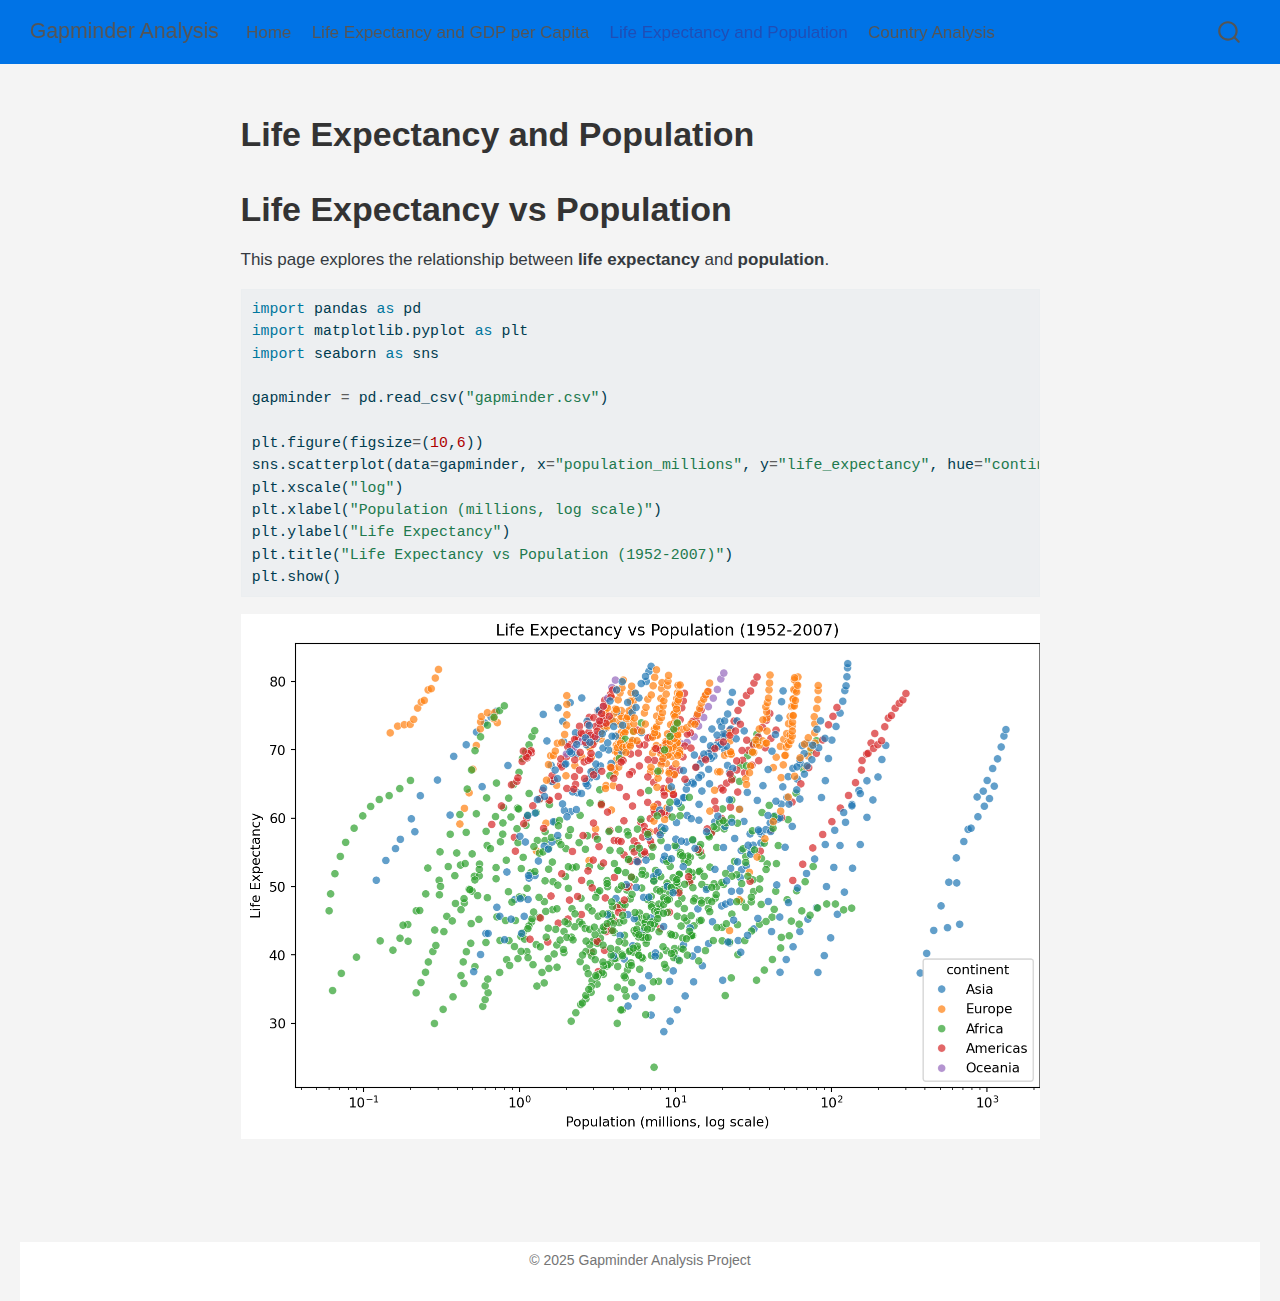
<file: docs/life-population.html>
<!DOCTYPE html>
<html xmlns="http://www.w3.org/1999/xhtml" lang="en" xml:lang="en"><head>

<meta charset="utf-8">
<meta name="generator" content="quarto-1.6.40">

<meta name="viewport" content="width=device-width, initial-scale=1.0, user-scalable=yes">


<title>Life Expectancy and Population – Gapminder Analysis</title>
<style>
code{white-space: pre-wrap;}
span.smallcaps{font-variant: small-caps;}
div.columns{display: flex; gap: min(4vw, 1.5em);}
div.column{flex: auto; overflow-x: auto;}
div.hanging-indent{margin-left: 1.5em; text-indent: -1.5em;}
ul.task-list{list-style: none;}
ul.task-list li input[type="checkbox"] {
  width: 0.8em;
  margin: 0 0.8em 0.2em -1em; /* quarto-specific, see https://github.com/quarto-dev/quarto-cli/issues/4556 */ 
  vertical-align: middle;
}
/* CSS for syntax highlighting */
pre > code.sourceCode { white-space: pre; position: relative; }
pre > code.sourceCode > span { line-height: 1.25; }
pre > code.sourceCode > span:empty { height: 1.2em; }
.sourceCode { overflow: visible; }
code.sourceCode > span { color: inherit; text-decoration: inherit; }
div.sourceCode { margin: 1em 0; }
pre.sourceCode { margin: 0; }
@media screen {
div.sourceCode { overflow: auto; }
}
@media print {
pre > code.sourceCode { white-space: pre-wrap; }
pre > code.sourceCode > span { display: inline-block; text-indent: -5em; padding-left: 5em; }
}
pre.numberSource code
  { counter-reset: source-line 0; }
pre.numberSource code > span
  { position: relative; left: -4em; counter-increment: source-line; }
pre.numberSource code > span > a:first-child::before
  { content: counter(source-line);
    position: relative; left: -1em; text-align: right; vertical-align: baseline;
    border: none; display: inline-block;
    -webkit-touch-callout: none; -webkit-user-select: none;
    -khtml-user-select: none; -moz-user-select: none;
    -ms-user-select: none; user-select: none;
    padding: 0 4px; width: 4em;
  }
pre.numberSource { margin-left: 3em;  padding-left: 4px; }
div.sourceCode
  {   }
@media screen {
pre > code.sourceCode > span > a:first-child::before { text-decoration: underline; }
}
</style>


<script src="site_libs/quarto-nav/quarto-nav.js"></script>
<script src="site_libs/quarto-nav/headroom.min.js"></script>
<script src="site_libs/clipboard/clipboard.min.js"></script>
<script src="site_libs/quarto-search/autocomplete.umd.js"></script>
<script src="site_libs/quarto-search/fuse.min.js"></script>
<script src="site_libs/quarto-search/quarto-search.js"></script>
<meta name="quarto:offset" content="./">
<script src="site_libs/quarto-html/quarto.js"></script>
<script src="site_libs/quarto-html/popper.min.js"></script>
<script src="site_libs/quarto-html/tippy.umd.min.js"></script>
<script src="site_libs/quarto-html/anchor.min.js"></script>
<link href="site_libs/quarto-html/tippy.css" rel="stylesheet">
<link href="site_libs/quarto-html/quarto-syntax-highlighting-549806ee2085284f45b00abea8c6df48.css" rel="stylesheet" id="quarto-text-highlighting-styles">
<script src="site_libs/bootstrap/bootstrap.min.js"></script>
<link href="site_libs/bootstrap/bootstrap-icons.css" rel="stylesheet">
<link href="site_libs/bootstrap/bootstrap-6bd9cfa162949bde0a231f530c97869d.min.css" rel="stylesheet" append-hash="true" id="quarto-bootstrap" data-mode="light">
<script id="quarto-search-options" type="application/json">{
  "location": "navbar",
  "copy-button": false,
  "collapse-after": 3,
  "panel-placement": "end",
  "type": "overlay",
  "limit": 50,
  "keyboard-shortcut": [
    "f",
    "/",
    "s"
  ],
  "show-item-context": false,
  "language": {
    "search-no-results-text": "No results",
    "search-matching-documents-text": "matching documents",
    "search-copy-link-title": "Copy link to search",
    "search-hide-matches-text": "Hide additional matches",
    "search-more-match-text": "more match in this document",
    "search-more-matches-text": "more matches in this document",
    "search-clear-button-title": "Clear",
    "search-text-placeholder": "",
    "search-detached-cancel-button-title": "Cancel",
    "search-submit-button-title": "Submit",
    "search-label": "Search"
  }
}</script>


<link rel="stylesheet" href="styles.css">
</head>

<body class="nav-fixed fullcontent">

<div id="quarto-search-results"></div>
  <header id="quarto-header" class="headroom fixed-top">
    <nav class="navbar navbar-expand-lg " data-bs-theme="dark">
      <div class="navbar-container container-fluid">
      <div class="navbar-brand-container mx-auto">
    <a class="navbar-brand" href="./index.html">
    <span class="navbar-title">Gapminder Analysis</span>
    </a>
  </div>
            <div id="quarto-search" class="" title="Search"></div>
          <button class="navbar-toggler" type="button" data-bs-toggle="collapse" data-bs-target="#navbarCollapse" aria-controls="navbarCollapse" role="menu" aria-expanded="false" aria-label="Toggle navigation" onclick="if (window.quartoToggleHeadroom) { window.quartoToggleHeadroom(); }">
  <span class="navbar-toggler-icon"></span>
</button>
          <div class="collapse navbar-collapse" id="navbarCollapse">
            <ul class="navbar-nav navbar-nav-scroll me-auto">
  <li class="nav-item">
    <a class="nav-link" href="./index.html"> 
<span class="menu-text">Home</span></a>
  </li>  
  <li class="nav-item">
    <a class="nav-link" href="./life-gdp.html"> 
<span class="menu-text">Life Expectancy and GDP per Capita</span></a>
  </li>  
  <li class="nav-item">
    <a class="nav-link active" href="./life-population.html" aria-current="page"> 
<span class="menu-text">Life Expectancy and Population</span></a>
  </li>  
  <li class="nav-item">
    <a class="nav-link" href="./country.html"> 
<span class="menu-text">Country Analysis</span></a>
  </li>  
</ul>
          </div> <!-- /navcollapse -->
            <div class="quarto-navbar-tools">
</div>
      </div> <!-- /container-fluid -->
    </nav>
</header>
<!-- content -->
<div id="quarto-content" class="quarto-container page-columns page-rows-contents page-layout-article page-navbar">
<!-- sidebar -->
<!-- margin-sidebar -->
    
<!-- main -->
<main class="content" id="quarto-document-content">

<header id="title-block-header" class="quarto-title-block default">
<div class="quarto-title">
<h1 class="title">Life Expectancy and Population</h1>
</div>



<div class="quarto-title-meta">

    
  
    
  </div>
  


</header>


<section id="life-expectancy-vs-population" class="level1">
<h1>Life Expectancy vs Population</h1>
<p>This page explores the relationship between <strong>life expectancy</strong> and <strong>population</strong>.</p>
<div id="ec907319" class="cell" data-execution_count="1">
<div class="sourceCode cell-code" id="cb1"><pre class="sourceCode python code-with-copy"><code class="sourceCode python"><span id="cb1-1"><a href="#cb1-1" aria-hidden="true" tabindex="-1"></a><span class="im">import</span> pandas <span class="im">as</span> pd</span>
<span id="cb1-2"><a href="#cb1-2" aria-hidden="true" tabindex="-1"></a><span class="im">import</span> matplotlib.pyplot <span class="im">as</span> plt</span>
<span id="cb1-3"><a href="#cb1-3" aria-hidden="true" tabindex="-1"></a><span class="im">import</span> seaborn <span class="im">as</span> sns</span>
<span id="cb1-4"><a href="#cb1-4" aria-hidden="true" tabindex="-1"></a></span>
<span id="cb1-5"><a href="#cb1-5" aria-hidden="true" tabindex="-1"></a>gapminder <span class="op">=</span> pd.read_csv(<span class="st">"gapminder.csv"</span>)</span>
<span id="cb1-6"><a href="#cb1-6" aria-hidden="true" tabindex="-1"></a></span>
<span id="cb1-7"><a href="#cb1-7" aria-hidden="true" tabindex="-1"></a>plt.figure(figsize<span class="op">=</span>(<span class="dv">10</span>,<span class="dv">6</span>))</span>
<span id="cb1-8"><a href="#cb1-8" aria-hidden="true" tabindex="-1"></a>sns.scatterplot(data<span class="op">=</span>gapminder, x<span class="op">=</span><span class="st">"population_millions"</span>, y<span class="op">=</span><span class="st">"life_expectancy"</span>, hue<span class="op">=</span><span class="st">"continent"</span>, alpha<span class="op">=</span><span class="fl">0.7</span>)</span>
<span id="cb1-9"><a href="#cb1-9" aria-hidden="true" tabindex="-1"></a>plt.xscale(<span class="st">"log"</span>)  </span>
<span id="cb1-10"><a href="#cb1-10" aria-hidden="true" tabindex="-1"></a>plt.xlabel(<span class="st">"Population (millions, log scale)"</span>)</span>
<span id="cb1-11"><a href="#cb1-11" aria-hidden="true" tabindex="-1"></a>plt.ylabel(<span class="st">"Life Expectancy"</span>)</span>
<span id="cb1-12"><a href="#cb1-12" aria-hidden="true" tabindex="-1"></a>plt.title(<span class="st">"Life Expectancy vs Population (1952-2007)"</span>)</span>
<span id="cb1-13"><a href="#cb1-13" aria-hidden="true" tabindex="-1"></a>plt.show()</span></code><button title="Copy to Clipboard" class="code-copy-button"><i class="bi"></i></button></pre></div>
<div class="cell-output cell-output-display">
<div>
<figure class="figure">
<p><img src="life-population_files/figure-html/cell-2-output-1.png" width="808" height="525" class="figure-img"></p>
</figure>
</div>
</div>
</div>


</section>

</main> <!-- /main -->
<script id="quarto-html-after-body" type="application/javascript">
window.document.addEventListener("DOMContentLoaded", function (event) {
  const toggleBodyColorMode = (bsSheetEl) => {
    const mode = bsSheetEl.getAttribute("data-mode");
    const bodyEl = window.document.querySelector("body");
    if (mode === "dark") {
      bodyEl.classList.add("quarto-dark");
      bodyEl.classList.remove("quarto-light");
    } else {
      bodyEl.classList.add("quarto-light");
      bodyEl.classList.remove("quarto-dark");
    }
  }
  const toggleBodyColorPrimary = () => {
    const bsSheetEl = window.document.querySelector("link#quarto-bootstrap");
    if (bsSheetEl) {
      toggleBodyColorMode(bsSheetEl);
    }
  }
  toggleBodyColorPrimary();  
  const icon = "";
  const anchorJS = new window.AnchorJS();
  anchorJS.options = {
    placement: 'right',
    icon: icon
  };
  anchorJS.add('.anchored');
  const isCodeAnnotation = (el) => {
    for (const clz of el.classList) {
      if (clz.startsWith('code-annotation-')) {                     
        return true;
      }
    }
    return false;
  }
  const onCopySuccess = function(e) {
    // button target
    const button = e.trigger;
    // don't keep focus
    button.blur();
    // flash "checked"
    button.classList.add('code-copy-button-checked');
    var currentTitle = button.getAttribute("title");
    button.setAttribute("title", "Copied!");
    let tooltip;
    if (window.bootstrap) {
      button.setAttribute("data-bs-toggle", "tooltip");
      button.setAttribute("data-bs-placement", "left");
      button.setAttribute("data-bs-title", "Copied!");
      tooltip = new bootstrap.Tooltip(button, 
        { trigger: "manual", 
          customClass: "code-copy-button-tooltip",
          offset: [0, -8]});
      tooltip.show();    
    }
    setTimeout(function() {
      if (tooltip) {
        tooltip.hide();
        button.removeAttribute("data-bs-title");
        button.removeAttribute("data-bs-toggle");
        button.removeAttribute("data-bs-placement");
      }
      button.setAttribute("title", currentTitle);
      button.classList.remove('code-copy-button-checked');
    }, 1000);
    // clear code selection
    e.clearSelection();
  }
  const getTextToCopy = function(trigger) {
      const codeEl = trigger.previousElementSibling.cloneNode(true);
      for (const childEl of codeEl.children) {
        if (isCodeAnnotation(childEl)) {
          childEl.remove();
        }
      }
      return codeEl.innerText;
  }
  const clipboard = new window.ClipboardJS('.code-copy-button:not([data-in-quarto-modal])', {
    text: getTextToCopy
  });
  clipboard.on('success', onCopySuccess);
  if (window.document.getElementById('quarto-embedded-source-code-modal')) {
    const clipboardModal = new window.ClipboardJS('.code-copy-button[data-in-quarto-modal]', {
      text: getTextToCopy,
      container: window.document.getElementById('quarto-embedded-source-code-modal')
    });
    clipboardModal.on('success', onCopySuccess);
  }
    var localhostRegex = new RegExp(/^(?:http|https):\/\/localhost\:?[0-9]*\//);
    var mailtoRegex = new RegExp(/^mailto:/);
      var filterRegex = new RegExp('/' + window.location.host + '/');
    var isInternal = (href) => {
        return filterRegex.test(href) || localhostRegex.test(href) || mailtoRegex.test(href);
    }
    // Inspect non-navigation links and adorn them if external
 	var links = window.document.querySelectorAll('a[href]:not(.nav-link):not(.navbar-brand):not(.toc-action):not(.sidebar-link):not(.sidebar-item-toggle):not(.pagination-link):not(.no-external):not([aria-hidden]):not(.dropdown-item):not(.quarto-navigation-tool):not(.about-link)');
    for (var i=0; i<links.length; i++) {
      const link = links[i];
      if (!isInternal(link.href)) {
        // undo the damage that might have been done by quarto-nav.js in the case of
        // links that we want to consider external
        if (link.dataset.originalHref !== undefined) {
          link.href = link.dataset.originalHref;
        }
      }
    }
  function tippyHover(el, contentFn, onTriggerFn, onUntriggerFn) {
    const config = {
      allowHTML: true,
      maxWidth: 500,
      delay: 100,
      arrow: false,
      appendTo: function(el) {
          return el.parentElement;
      },
      interactive: true,
      interactiveBorder: 10,
      theme: 'quarto',
      placement: 'bottom-start',
    };
    if (contentFn) {
      config.content = contentFn;
    }
    if (onTriggerFn) {
      config.onTrigger = onTriggerFn;
    }
    if (onUntriggerFn) {
      config.onUntrigger = onUntriggerFn;
    }
    window.tippy(el, config); 
  }
  const noterefs = window.document.querySelectorAll('a[role="doc-noteref"]');
  for (var i=0; i<noterefs.length; i++) {
    const ref = noterefs[i];
    tippyHover(ref, function() {
      // use id or data attribute instead here
      let href = ref.getAttribute('data-footnote-href') || ref.getAttribute('href');
      try { href = new URL(href).hash; } catch {}
      const id = href.replace(/^#\/?/, "");
      const note = window.document.getElementById(id);
      if (note) {
        return note.innerHTML;
      } else {
        return "";
      }
    });
  }
  const xrefs = window.document.querySelectorAll('a.quarto-xref');
  const processXRef = (id, note) => {
    // Strip column container classes
    const stripColumnClz = (el) => {
      el.classList.remove("page-full", "page-columns");
      if (el.children) {
        for (const child of el.children) {
          stripColumnClz(child);
        }
      }
    }
    stripColumnClz(note)
    if (id === null || id.startsWith('sec-')) {
      // Special case sections, only their first couple elements
      const container = document.createElement("div");
      if (note.children && note.children.length > 2) {
        container.appendChild(note.children[0].cloneNode(true));
        for (let i = 1; i < note.children.length; i++) {
          const child = note.children[i];
          if (child.tagName === "P" && child.innerText === "") {
            continue;
          } else {
            container.appendChild(child.cloneNode(true));
            break;
          }
        }
        if (window.Quarto?.typesetMath) {
          window.Quarto.typesetMath(container);
        }
        return container.innerHTML
      } else {
        if (window.Quarto?.typesetMath) {
          window.Quarto.typesetMath(note);
        }
        return note.innerHTML;
      }
    } else {
      // Remove any anchor links if they are present
      const anchorLink = note.querySelector('a.anchorjs-link');
      if (anchorLink) {
        anchorLink.remove();
      }
      if (window.Quarto?.typesetMath) {
        window.Quarto.typesetMath(note);
      }
      if (note.classList.contains("callout")) {
        return note.outerHTML;
      } else {
        return note.innerHTML;
      }
    }
  }
  for (var i=0; i<xrefs.length; i++) {
    const xref = xrefs[i];
    tippyHover(xref, undefined, function(instance) {
      instance.disable();
      let url = xref.getAttribute('href');
      let hash = undefined; 
      if (url.startsWith('#')) {
        hash = url;
      } else {
        try { hash = new URL(url).hash; } catch {}
      }
      if (hash) {
        const id = hash.replace(/^#\/?/, "");
        const note = window.document.getElementById(id);
        if (note !== null) {
          try {
            const html = processXRef(id, note.cloneNode(true));
            instance.setContent(html);
          } finally {
            instance.enable();
            instance.show();
          }
        } else {
          // See if we can fetch this
          fetch(url.split('#')[0])
          .then(res => res.text())
          .then(html => {
            const parser = new DOMParser();
            const htmlDoc = parser.parseFromString(html, "text/html");
            const note = htmlDoc.getElementById(id);
            if (note !== null) {
              const html = processXRef(id, note);
              instance.setContent(html);
            } 
          }).finally(() => {
            instance.enable();
            instance.show();
          });
        }
      } else {
        // See if we can fetch a full url (with no hash to target)
        // This is a special case and we should probably do some content thinning / targeting
        fetch(url)
        .then(res => res.text())
        .then(html => {
          const parser = new DOMParser();
          const htmlDoc = parser.parseFromString(html, "text/html");
          const note = htmlDoc.querySelector('main.content');
          if (note !== null) {
            // This should only happen for chapter cross references
            // (since there is no id in the URL)
            // remove the first header
            if (note.children.length > 0 && note.children[0].tagName === "HEADER") {
              note.children[0].remove();
            }
            const html = processXRef(null, note);
            instance.setContent(html);
          } 
        }).finally(() => {
          instance.enable();
          instance.show();
        });
      }
    }, function(instance) {
    });
  }
      let selectedAnnoteEl;
      const selectorForAnnotation = ( cell, annotation) => {
        let cellAttr = 'data-code-cell="' + cell + '"';
        let lineAttr = 'data-code-annotation="' +  annotation + '"';
        const selector = 'span[' + cellAttr + '][' + lineAttr + ']';
        return selector;
      }
      const selectCodeLines = (annoteEl) => {
        const doc = window.document;
        const targetCell = annoteEl.getAttribute("data-target-cell");
        const targetAnnotation = annoteEl.getAttribute("data-target-annotation");
        const annoteSpan = window.document.querySelector(selectorForAnnotation(targetCell, targetAnnotation));
        const lines = annoteSpan.getAttribute("data-code-lines").split(",");
        const lineIds = lines.map((line) => {
          return targetCell + "-" + line;
        })
        let top = null;
        let height = null;
        let parent = null;
        if (lineIds.length > 0) {
            //compute the position of the single el (top and bottom and make a div)
            const el = window.document.getElementById(lineIds[0]);
            top = el.offsetTop;
            height = el.offsetHeight;
            parent = el.parentElement.parentElement;
          if (lineIds.length > 1) {
            const lastEl = window.document.getElementById(lineIds[lineIds.length - 1]);
            const bottom = lastEl.offsetTop + lastEl.offsetHeight;
            height = bottom - top;
          }
          if (top !== null && height !== null && parent !== null) {
            // cook up a div (if necessary) and position it 
            let div = window.document.getElementById("code-annotation-line-highlight");
            if (div === null) {
              div = window.document.createElement("div");
              div.setAttribute("id", "code-annotation-line-highlight");
              div.style.position = 'absolute';
              parent.appendChild(div);
            }
            div.style.top = top - 2 + "px";
            div.style.height = height + 4 + "px";
            div.style.left = 0;
            let gutterDiv = window.document.getElementById("code-annotation-line-highlight-gutter");
            if (gutterDiv === null) {
              gutterDiv = window.document.createElement("div");
              gutterDiv.setAttribute("id", "code-annotation-line-highlight-gutter");
              gutterDiv.style.position = 'absolute';
              const codeCell = window.document.getElementById(targetCell);
              const gutter = codeCell.querySelector('.code-annotation-gutter');
              gutter.appendChild(gutterDiv);
            }
            gutterDiv.style.top = top - 2 + "px";
            gutterDiv.style.height = height + 4 + "px";
          }
          selectedAnnoteEl = annoteEl;
        }
      };
      const unselectCodeLines = () => {
        const elementsIds = ["code-annotation-line-highlight", "code-annotation-line-highlight-gutter"];
        elementsIds.forEach((elId) => {
          const div = window.document.getElementById(elId);
          if (div) {
            div.remove();
          }
        });
        selectedAnnoteEl = undefined;
      };
        // Handle positioning of the toggle
    window.addEventListener(
      "resize",
      throttle(() => {
        elRect = undefined;
        if (selectedAnnoteEl) {
          selectCodeLines(selectedAnnoteEl);
        }
      }, 10)
    );
    function throttle(fn, ms) {
    let throttle = false;
    let timer;
      return (...args) => {
        if(!throttle) { // first call gets through
            fn.apply(this, args);
            throttle = true;
        } else { // all the others get throttled
            if(timer) clearTimeout(timer); // cancel #2
            timer = setTimeout(() => {
              fn.apply(this, args);
              timer = throttle = false;
            }, ms);
        }
      };
    }
      // Attach click handler to the DT
      const annoteDls = window.document.querySelectorAll('dt[data-target-cell]');
      for (const annoteDlNode of annoteDls) {
        annoteDlNode.addEventListener('click', (event) => {
          const clickedEl = event.target;
          if (clickedEl !== selectedAnnoteEl) {
            unselectCodeLines();
            const activeEl = window.document.querySelector('dt[data-target-cell].code-annotation-active');
            if (activeEl) {
              activeEl.classList.remove('code-annotation-active');
            }
            selectCodeLines(clickedEl);
            clickedEl.classList.add('code-annotation-active');
          } else {
            // Unselect the line
            unselectCodeLines();
            clickedEl.classList.remove('code-annotation-active');
          }
        });
      }
  const findCites = (el) => {
    const parentEl = el.parentElement;
    if (parentEl) {
      const cites = parentEl.dataset.cites;
      if (cites) {
        return {
          el,
          cites: cites.split(' ')
        };
      } else {
        return findCites(el.parentElement)
      }
    } else {
      return undefined;
    }
  };
  var bibliorefs = window.document.querySelectorAll('a[role="doc-biblioref"]');
  for (var i=0; i<bibliorefs.length; i++) {
    const ref = bibliorefs[i];
    const citeInfo = findCites(ref);
    if (citeInfo) {
      tippyHover(citeInfo.el, function() {
        var popup = window.document.createElement('div');
        citeInfo.cites.forEach(function(cite) {
          var citeDiv = window.document.createElement('div');
          citeDiv.classList.add('hanging-indent');
          citeDiv.classList.add('csl-entry');
          var biblioDiv = window.document.getElementById('ref-' + cite);
          if (biblioDiv) {
            citeDiv.innerHTML = biblioDiv.innerHTML;
          }
          popup.appendChild(citeDiv);
        });
        return popup.innerHTML;
      });
    }
  }
});
</script>
</div> <!-- /content -->
<footer class="footer">
  <div class="nav-footer">
    <div class="nav-footer-left">
      &nbsp;
    </div>   
    <div class="nav-footer-center">
<p>© 2025 Gapminder Analysis Project</p>
</div>
    <div class="nav-footer-right">
      &nbsp;
    </div>
  </div>
</footer>




</body></html>
</file>
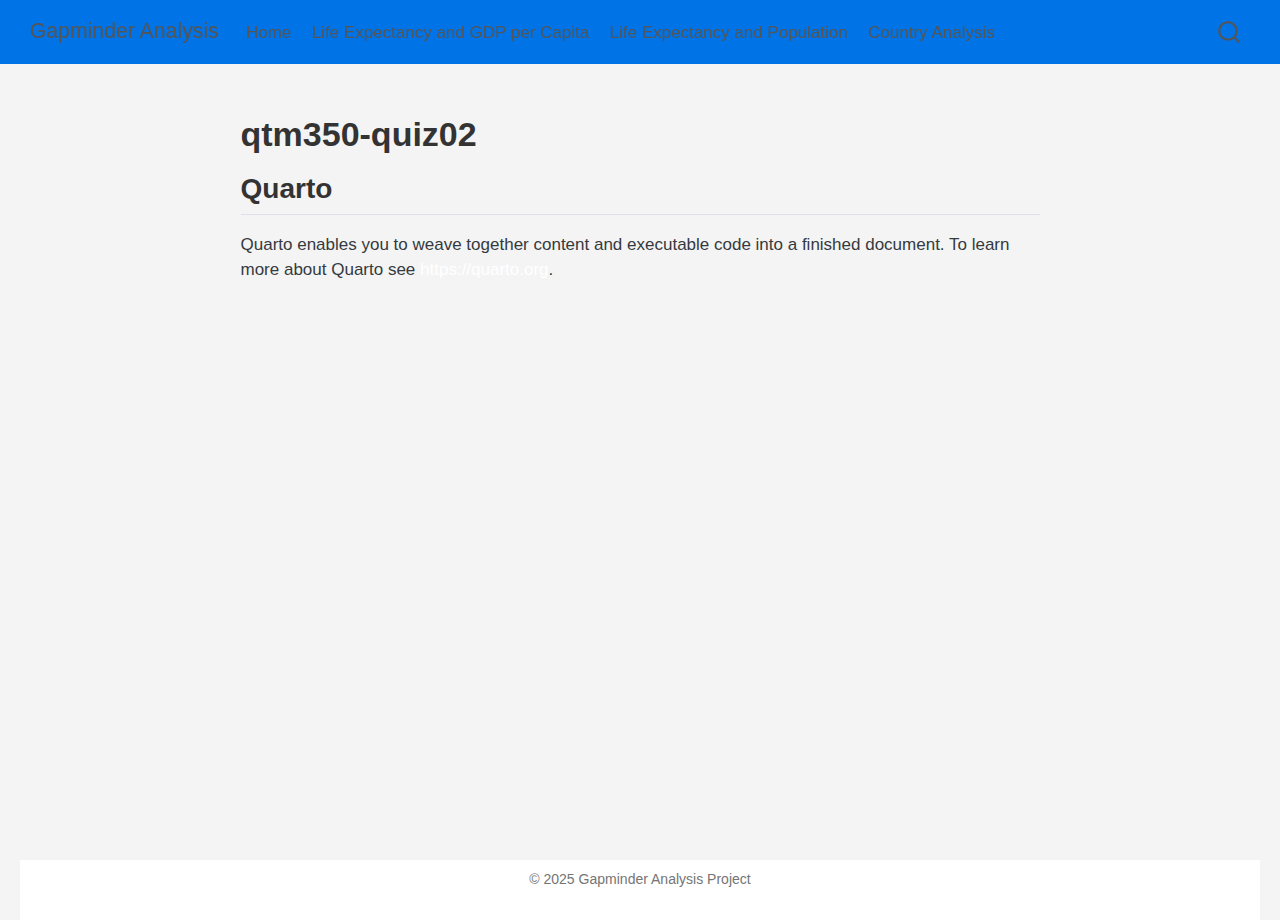
<file: docs/qtm350-quiz02.html>
<!DOCTYPE html>
<html xmlns="http://www.w3.org/1999/xhtml" lang="en" xml:lang="en"><head>

<meta charset="utf-8">
<meta name="generator" content="quarto-1.6.40">

<meta name="viewport" content="width=device-width, initial-scale=1.0, user-scalable=yes">


<title>qtm350-quiz02 – Gapminder Analysis</title>
<style>
code{white-space: pre-wrap;}
span.smallcaps{font-variant: small-caps;}
div.columns{display: flex; gap: min(4vw, 1.5em);}
div.column{flex: auto; overflow-x: auto;}
div.hanging-indent{margin-left: 1.5em; text-indent: -1.5em;}
ul.task-list{list-style: none;}
ul.task-list li input[type="checkbox"] {
  width: 0.8em;
  margin: 0 0.8em 0.2em -1em; /* quarto-specific, see https://github.com/quarto-dev/quarto-cli/issues/4556 */ 
  vertical-align: middle;
}
</style>


<script src="site_libs/quarto-nav/quarto-nav.js"></script>
<script src="site_libs/quarto-nav/headroom.min.js"></script>
<script src="site_libs/clipboard/clipboard.min.js"></script>
<script src="site_libs/quarto-search/autocomplete.umd.js"></script>
<script src="site_libs/quarto-search/fuse.min.js"></script>
<script src="site_libs/quarto-search/quarto-search.js"></script>
<meta name="quarto:offset" content="./">
<script src="site_libs/quarto-html/quarto.js"></script>
<script src="site_libs/quarto-html/popper.min.js"></script>
<script src="site_libs/quarto-html/tippy.umd.min.js"></script>
<script src="site_libs/quarto-html/anchor.min.js"></script>
<link href="site_libs/quarto-html/tippy.css" rel="stylesheet">
<link href="site_libs/quarto-html/quarto-syntax-highlighting-549806ee2085284f45b00abea8c6df48.css" rel="stylesheet" id="quarto-text-highlighting-styles">
<script src="site_libs/bootstrap/bootstrap.min.js"></script>
<link href="site_libs/bootstrap/bootstrap-icons.css" rel="stylesheet">
<link href="site_libs/bootstrap/bootstrap-6bd9cfa162949bde0a231f530c97869d.min.css" rel="stylesheet" append-hash="true" id="quarto-bootstrap" data-mode="light">
<script id="quarto-search-options" type="application/json">{
  "location": "navbar",
  "copy-button": false,
  "collapse-after": 3,
  "panel-placement": "end",
  "type": "overlay",
  "limit": 50,
  "keyboard-shortcut": [
    "f",
    "/",
    "s"
  ],
  "show-item-context": false,
  "language": {
    "search-no-results-text": "No results",
    "search-matching-documents-text": "matching documents",
    "search-copy-link-title": "Copy link to search",
    "search-hide-matches-text": "Hide additional matches",
    "search-more-match-text": "more match in this document",
    "search-more-matches-text": "more matches in this document",
    "search-clear-button-title": "Clear",
    "search-text-placeholder": "",
    "search-detached-cancel-button-title": "Cancel",
    "search-submit-button-title": "Submit",
    "search-label": "Search"
  }
}</script>


<link rel="stylesheet" href="styles.css">
</head>

<body class="nav-fixed fullcontent">

<div id="quarto-search-results"></div>
  <header id="quarto-header" class="headroom fixed-top">
    <nav class="navbar navbar-expand-lg " data-bs-theme="dark">
      <div class="navbar-container container-fluid">
      <div class="navbar-brand-container mx-auto">
    <a class="navbar-brand" href="./index.html">
    <span class="navbar-title">Gapminder Analysis</span>
    </a>
  </div>
            <div id="quarto-search" class="" title="Search"></div>
          <button class="navbar-toggler" type="button" data-bs-toggle="collapse" data-bs-target="#navbarCollapse" aria-controls="navbarCollapse" role="menu" aria-expanded="false" aria-label="Toggle navigation" onclick="if (window.quartoToggleHeadroom) { window.quartoToggleHeadroom(); }">
  <span class="navbar-toggler-icon"></span>
</button>
          <div class="collapse navbar-collapse" id="navbarCollapse">
            <ul class="navbar-nav navbar-nav-scroll me-auto">
  <li class="nav-item">
    <a class="nav-link" href="./index.html"> 
<span class="menu-text">Home</span></a>
  </li>  
  <li class="nav-item">
    <a class="nav-link" href="./life-gdp.html"> 
<span class="menu-text">Life Expectancy and GDP per Capita</span></a>
  </li>  
  <li class="nav-item">
    <a class="nav-link" href="./life-population.html"> 
<span class="menu-text">Life Expectancy and Population</span></a>
  </li>  
  <li class="nav-item">
    <a class="nav-link" href="./country.html"> 
<span class="menu-text">Country Analysis</span></a>
  </li>  
</ul>
          </div> <!-- /navcollapse -->
            <div class="quarto-navbar-tools">
</div>
      </div> <!-- /container-fluid -->
    </nav>
</header>
<!-- content -->
<div id="quarto-content" class="quarto-container page-columns page-rows-contents page-layout-article page-navbar">
<!-- sidebar -->
<!-- margin-sidebar -->
    
<!-- main -->
<main class="content" id="quarto-document-content">

<header id="title-block-header" class="quarto-title-block default">
<div class="quarto-title">
<h1 class="title">qtm350-quiz02</h1>
</div>



<div class="quarto-title-meta">

    
  
    
  </div>
  


</header>


<section id="quarto" class="level2">
<h2 class="anchored" data-anchor-id="quarto">Quarto</h2>
<p>Quarto enables you to weave together content and executable code into a finished document. To learn more about Quarto see <a href="https://quarto.org" class="uri">https://quarto.org</a>.</p>


</section>

</main> <!-- /main -->
<script id="quarto-html-after-body" type="application/javascript">
window.document.addEventListener("DOMContentLoaded", function (event) {
  const toggleBodyColorMode = (bsSheetEl) => {
    const mode = bsSheetEl.getAttribute("data-mode");
    const bodyEl = window.document.querySelector("body");
    if (mode === "dark") {
      bodyEl.classList.add("quarto-dark");
      bodyEl.classList.remove("quarto-light");
    } else {
      bodyEl.classList.add("quarto-light");
      bodyEl.classList.remove("quarto-dark");
    }
  }
  const toggleBodyColorPrimary = () => {
    const bsSheetEl = window.document.querySelector("link#quarto-bootstrap");
    if (bsSheetEl) {
      toggleBodyColorMode(bsSheetEl);
    }
  }
  toggleBodyColorPrimary();  
  const icon = "";
  const anchorJS = new window.AnchorJS();
  anchorJS.options = {
    placement: 'right',
    icon: icon
  };
  anchorJS.add('.anchored');
  const isCodeAnnotation = (el) => {
    for (const clz of el.classList) {
      if (clz.startsWith('code-annotation-')) {                     
        return true;
      }
    }
    return false;
  }
  const onCopySuccess = function(e) {
    // button target
    const button = e.trigger;
    // don't keep focus
    button.blur();
    // flash "checked"
    button.classList.add('code-copy-button-checked');
    var currentTitle = button.getAttribute("title");
    button.setAttribute("title", "Copied!");
    let tooltip;
    if (window.bootstrap) {
      button.setAttribute("data-bs-toggle", "tooltip");
      button.setAttribute("data-bs-placement", "left");
      button.setAttribute("data-bs-title", "Copied!");
      tooltip = new bootstrap.Tooltip(button, 
        { trigger: "manual", 
          customClass: "code-copy-button-tooltip",
          offset: [0, -8]});
      tooltip.show();    
    }
    setTimeout(function() {
      if (tooltip) {
        tooltip.hide();
        button.removeAttribute("data-bs-title");
        button.removeAttribute("data-bs-toggle");
        button.removeAttribute("data-bs-placement");
      }
      button.setAttribute("title", currentTitle);
      button.classList.remove('code-copy-button-checked');
    }, 1000);
    // clear code selection
    e.clearSelection();
  }
  const getTextToCopy = function(trigger) {
      const codeEl = trigger.previousElementSibling.cloneNode(true);
      for (const childEl of codeEl.children) {
        if (isCodeAnnotation(childEl)) {
          childEl.remove();
        }
      }
      return codeEl.innerText;
  }
  const clipboard = new window.ClipboardJS('.code-copy-button:not([data-in-quarto-modal])', {
    text: getTextToCopy
  });
  clipboard.on('success', onCopySuccess);
  if (window.document.getElementById('quarto-embedded-source-code-modal')) {
    const clipboardModal = new window.ClipboardJS('.code-copy-button[data-in-quarto-modal]', {
      text: getTextToCopy,
      container: window.document.getElementById('quarto-embedded-source-code-modal')
    });
    clipboardModal.on('success', onCopySuccess);
  }
    var localhostRegex = new RegExp(/^(?:http|https):\/\/localhost\:?[0-9]*\//);
    var mailtoRegex = new RegExp(/^mailto:/);
      var filterRegex = new RegExp('/' + window.location.host + '/');
    var isInternal = (href) => {
        return filterRegex.test(href) || localhostRegex.test(href) || mailtoRegex.test(href);
    }
    // Inspect non-navigation links and adorn them if external
 	var links = window.document.querySelectorAll('a[href]:not(.nav-link):not(.navbar-brand):not(.toc-action):not(.sidebar-link):not(.sidebar-item-toggle):not(.pagination-link):not(.no-external):not([aria-hidden]):not(.dropdown-item):not(.quarto-navigation-tool):not(.about-link)');
    for (var i=0; i<links.length; i++) {
      const link = links[i];
      if (!isInternal(link.href)) {
        // undo the damage that might have been done by quarto-nav.js in the case of
        // links that we want to consider external
        if (link.dataset.originalHref !== undefined) {
          link.href = link.dataset.originalHref;
        }
      }
    }
  function tippyHover(el, contentFn, onTriggerFn, onUntriggerFn) {
    const config = {
      allowHTML: true,
      maxWidth: 500,
      delay: 100,
      arrow: false,
      appendTo: function(el) {
          return el.parentElement;
      },
      interactive: true,
      interactiveBorder: 10,
      theme: 'quarto',
      placement: 'bottom-start',
    };
    if (contentFn) {
      config.content = contentFn;
    }
    if (onTriggerFn) {
      config.onTrigger = onTriggerFn;
    }
    if (onUntriggerFn) {
      config.onUntrigger = onUntriggerFn;
    }
    window.tippy(el, config); 
  }
  const noterefs = window.document.querySelectorAll('a[role="doc-noteref"]');
  for (var i=0; i<noterefs.length; i++) {
    const ref = noterefs[i];
    tippyHover(ref, function() {
      // use id or data attribute instead here
      let href = ref.getAttribute('data-footnote-href') || ref.getAttribute('href');
      try { href = new URL(href).hash; } catch {}
      const id = href.replace(/^#\/?/, "");
      const note = window.document.getElementById(id);
      if (note) {
        return note.innerHTML;
      } else {
        return "";
      }
    });
  }
  const xrefs = window.document.querySelectorAll('a.quarto-xref');
  const processXRef = (id, note) => {
    // Strip column container classes
    const stripColumnClz = (el) => {
      el.classList.remove("page-full", "page-columns");
      if (el.children) {
        for (const child of el.children) {
          stripColumnClz(child);
        }
      }
    }
    stripColumnClz(note)
    if (id === null || id.startsWith('sec-')) {
      // Special case sections, only their first couple elements
      const container = document.createElement("div");
      if (note.children && note.children.length > 2) {
        container.appendChild(note.children[0].cloneNode(true));
        for (let i = 1; i < note.children.length; i++) {
          const child = note.children[i];
          if (child.tagName === "P" && child.innerText === "") {
            continue;
          } else {
            container.appendChild(child.cloneNode(true));
            break;
          }
        }
        if (window.Quarto?.typesetMath) {
          window.Quarto.typesetMath(container);
        }
        return container.innerHTML
      } else {
        if (window.Quarto?.typesetMath) {
          window.Quarto.typesetMath(note);
        }
        return note.innerHTML;
      }
    } else {
      // Remove any anchor links if they are present
      const anchorLink = note.querySelector('a.anchorjs-link');
      if (anchorLink) {
        anchorLink.remove();
      }
      if (window.Quarto?.typesetMath) {
        window.Quarto.typesetMath(note);
      }
      if (note.classList.contains("callout")) {
        return note.outerHTML;
      } else {
        return note.innerHTML;
      }
    }
  }
  for (var i=0; i<xrefs.length; i++) {
    const xref = xrefs[i];
    tippyHover(xref, undefined, function(instance) {
      instance.disable();
      let url = xref.getAttribute('href');
      let hash = undefined; 
      if (url.startsWith('#')) {
        hash = url;
      } else {
        try { hash = new URL(url).hash; } catch {}
      }
      if (hash) {
        const id = hash.replace(/^#\/?/, "");
        const note = window.document.getElementById(id);
        if (note !== null) {
          try {
            const html = processXRef(id, note.cloneNode(true));
            instance.setContent(html);
          } finally {
            instance.enable();
            instance.show();
          }
        } else {
          // See if we can fetch this
          fetch(url.split('#')[0])
          .then(res => res.text())
          .then(html => {
            const parser = new DOMParser();
            const htmlDoc = parser.parseFromString(html, "text/html");
            const note = htmlDoc.getElementById(id);
            if (note !== null) {
              const html = processXRef(id, note);
              instance.setContent(html);
            } 
          }).finally(() => {
            instance.enable();
            instance.show();
          });
        }
      } else {
        // See if we can fetch a full url (with no hash to target)
        // This is a special case and we should probably do some content thinning / targeting
        fetch(url)
        .then(res => res.text())
        .then(html => {
          const parser = new DOMParser();
          const htmlDoc = parser.parseFromString(html, "text/html");
          const note = htmlDoc.querySelector('main.content');
          if (note !== null) {
            // This should only happen for chapter cross references
            // (since there is no id in the URL)
            // remove the first header
            if (note.children.length > 0 && note.children[0].tagName === "HEADER") {
              note.children[0].remove();
            }
            const html = processXRef(null, note);
            instance.setContent(html);
          } 
        }).finally(() => {
          instance.enable();
          instance.show();
        });
      }
    }, function(instance) {
    });
  }
      let selectedAnnoteEl;
      const selectorForAnnotation = ( cell, annotation) => {
        let cellAttr = 'data-code-cell="' + cell + '"';
        let lineAttr = 'data-code-annotation="' +  annotation + '"';
        const selector = 'span[' + cellAttr + '][' + lineAttr + ']';
        return selector;
      }
      const selectCodeLines = (annoteEl) => {
        const doc = window.document;
        const targetCell = annoteEl.getAttribute("data-target-cell");
        const targetAnnotation = annoteEl.getAttribute("data-target-annotation");
        const annoteSpan = window.document.querySelector(selectorForAnnotation(targetCell, targetAnnotation));
        const lines = annoteSpan.getAttribute("data-code-lines").split(",");
        const lineIds = lines.map((line) => {
          return targetCell + "-" + line;
        })
        let top = null;
        let height = null;
        let parent = null;
        if (lineIds.length > 0) {
            //compute the position of the single el (top and bottom and make a div)
            const el = window.document.getElementById(lineIds[0]);
            top = el.offsetTop;
            height = el.offsetHeight;
            parent = el.parentElement.parentElement;
          if (lineIds.length > 1) {
            const lastEl = window.document.getElementById(lineIds[lineIds.length - 1]);
            const bottom = lastEl.offsetTop + lastEl.offsetHeight;
            height = bottom - top;
          }
          if (top !== null && height !== null && parent !== null) {
            // cook up a div (if necessary) and position it 
            let div = window.document.getElementById("code-annotation-line-highlight");
            if (div === null) {
              div = window.document.createElement("div");
              div.setAttribute("id", "code-annotation-line-highlight");
              div.style.position = 'absolute';
              parent.appendChild(div);
            }
            div.style.top = top - 2 + "px";
            div.style.height = height + 4 + "px";
            div.style.left = 0;
            let gutterDiv = window.document.getElementById("code-annotation-line-highlight-gutter");
            if (gutterDiv === null) {
              gutterDiv = window.document.createElement("div");
              gutterDiv.setAttribute("id", "code-annotation-line-highlight-gutter");
              gutterDiv.style.position = 'absolute';
              const codeCell = window.document.getElementById(targetCell);
              const gutter = codeCell.querySelector('.code-annotation-gutter');
              gutter.appendChild(gutterDiv);
            }
            gutterDiv.style.top = top - 2 + "px";
            gutterDiv.style.height = height + 4 + "px";
          }
          selectedAnnoteEl = annoteEl;
        }
      };
      const unselectCodeLines = () => {
        const elementsIds = ["code-annotation-line-highlight", "code-annotation-line-highlight-gutter"];
        elementsIds.forEach((elId) => {
          const div = window.document.getElementById(elId);
          if (div) {
            div.remove();
          }
        });
        selectedAnnoteEl = undefined;
      };
        // Handle positioning of the toggle
    window.addEventListener(
      "resize",
      throttle(() => {
        elRect = undefined;
        if (selectedAnnoteEl) {
          selectCodeLines(selectedAnnoteEl);
        }
      }, 10)
    );
    function throttle(fn, ms) {
    let throttle = false;
    let timer;
      return (...args) => {
        if(!throttle) { // first call gets through
            fn.apply(this, args);
            throttle = true;
        } else { // all the others get throttled
            if(timer) clearTimeout(timer); // cancel #2
            timer = setTimeout(() => {
              fn.apply(this, args);
              timer = throttle = false;
            }, ms);
        }
      };
    }
      // Attach click handler to the DT
      const annoteDls = window.document.querySelectorAll('dt[data-target-cell]');
      for (const annoteDlNode of annoteDls) {
        annoteDlNode.addEventListener('click', (event) => {
          const clickedEl = event.target;
          if (clickedEl !== selectedAnnoteEl) {
            unselectCodeLines();
            const activeEl = window.document.querySelector('dt[data-target-cell].code-annotation-active');
            if (activeEl) {
              activeEl.classList.remove('code-annotation-active');
            }
            selectCodeLines(clickedEl);
            clickedEl.classList.add('code-annotation-active');
          } else {
            // Unselect the line
            unselectCodeLines();
            clickedEl.classList.remove('code-annotation-active');
          }
        });
      }
  const findCites = (el) => {
    const parentEl = el.parentElement;
    if (parentEl) {
      const cites = parentEl.dataset.cites;
      if (cites) {
        return {
          el,
          cites: cites.split(' ')
        };
      } else {
        return findCites(el.parentElement)
      }
    } else {
      return undefined;
    }
  };
  var bibliorefs = window.document.querySelectorAll('a[role="doc-biblioref"]');
  for (var i=0; i<bibliorefs.length; i++) {
    const ref = bibliorefs[i];
    const citeInfo = findCites(ref);
    if (citeInfo) {
      tippyHover(citeInfo.el, function() {
        var popup = window.document.createElement('div');
        citeInfo.cites.forEach(function(cite) {
          var citeDiv = window.document.createElement('div');
          citeDiv.classList.add('hanging-indent');
          citeDiv.classList.add('csl-entry');
          var biblioDiv = window.document.getElementById('ref-' + cite);
          if (biblioDiv) {
            citeDiv.innerHTML = biblioDiv.innerHTML;
          }
          popup.appendChild(citeDiv);
        });
        return popup.innerHTML;
      });
    }
  }
});
</script>
</div> <!-- /content -->
<footer class="footer">
  <div class="nav-footer">
    <div class="nav-footer-left">
      &nbsp;
    </div>   
    <div class="nav-footer-center">
<p>© 2025 Gapminder Analysis Project</p>
</div>
    <div class="nav-footer-right">
      &nbsp;
    </div>
  </div>
</footer>




</body></html>
</file>
<file: docs/site_libs/quarto-html/tippy.css>
.tippy-box[data-animation=fade][data-state=hidden]{opacity:0}[data-tippy-root]{max-width:calc(100vw - 10px)}.tippy-box{position:relative;background-color:#333;color:#fff;border-radius:4px;font-size:14px;line-height:1.4;white-space:normal;outline:0;transition-property:transform,visibility,opacity}.tippy-box[data-placement^=top]>.tippy-arrow{bottom:0}.tippy-box[data-placement^=top]>.tippy-arrow:before{bottom:-7px;left:0;border-width:8px 8px 0;border-top-color:initial;transform-origin:center top}.tippy-box[data-placement^=bottom]>.tippy-arrow{top:0}.tippy-box[data-placement^=bottom]>.tippy-arrow:before{top:-7px;left:0;border-width:0 8px 8px;border-bottom-color:initial;transform-origin:center bottom}.tippy-box[data-placement^=left]>.tippy-arrow{right:0}.tippy-box[data-placement^=left]>.tippy-arrow:before{border-width:8px 0 8px 8px;border-left-color:initial;right:-7px;transform-origin:center left}.tippy-box[data-placement^=right]>.tippy-arrow{left:0}.tippy-box[data-placement^=right]>.tippy-arrow:before{left:-7px;border-width:8px 8px 8px 0;border-right-color:initial;transform-origin:center right}.tippy-box[data-inertia][data-state=visible]{transition-timing-function:cubic-bezier(.54,1.5,.38,1.11)}.tippy-arrow{width:16px;height:16px;color:#333}.tippy-arrow:before{content:"";position:absolute;border-color:transparent;border-style:solid}.tippy-content{position:relative;padding:5px 9px;z-index:1}
</file>
<file: docs/site_libs/quarto-html/quarto-syntax-highlighting-549806ee2085284f45b00abea8c6df48.css>
/* quarto syntax highlight colors */
:root {
  --quarto-hl-ot-color: #003B4F;
  --quarto-hl-at-color: #657422;
  --quarto-hl-ss-color: #20794D;
  --quarto-hl-an-color: #5E5E5E;
  --quarto-hl-fu-color: #4758AB;
  --quarto-hl-st-color: #20794D;
  --quarto-hl-cf-color: #003B4F;
  --quarto-hl-op-color: #5E5E5E;
  --quarto-hl-er-color: #AD0000;
  --quarto-hl-bn-color: #AD0000;
  --quarto-hl-al-color: #AD0000;
  --quarto-hl-va-color: #111111;
  --quarto-hl-bu-color: inherit;
  --quarto-hl-ex-color: inherit;
  --quarto-hl-pp-color: #AD0000;
  --quarto-hl-in-color: #5E5E5E;
  --quarto-hl-vs-color: #20794D;
  --quarto-hl-wa-color: #5E5E5E;
  --quarto-hl-do-color: #5E5E5E;
  --quarto-hl-im-color: #00769E;
  --quarto-hl-ch-color: #20794D;
  --quarto-hl-dt-color: #AD0000;
  --quarto-hl-fl-color: #AD0000;
  --quarto-hl-co-color: #5E5E5E;
  --quarto-hl-cv-color: #5E5E5E;
  --quarto-hl-cn-color: #8f5902;
  --quarto-hl-sc-color: #5E5E5E;
  --quarto-hl-dv-color: #AD0000;
  --quarto-hl-kw-color: #003B4F;
}

/* other quarto variables */
:root {
  --quarto-font-monospace: SFMono-Regular, Menlo, Monaco, Consolas, "Liberation Mono", "Courier New", monospace;
}

pre > code.sourceCode > span {
  color: #003B4F;
}

code span {
  color: #003B4F;
}

code.sourceCode > span {
  color: #003B4F;
}

div.sourceCode,
div.sourceCode pre.sourceCode {
  color: #003B4F;
}

code span.ot {
  color: #003B4F;
  font-style: inherit;
}

code span.at {
  color: #657422;
  font-style: inherit;
}

code span.ss {
  color: #20794D;
  font-style: inherit;
}

code span.an {
  color: #5E5E5E;
  font-style: inherit;
}

code span.fu {
  color: #4758AB;
  font-style: inherit;
}

code span.st {
  color: #20794D;
  font-style: inherit;
}

code span.cf {
  color: #003B4F;
  font-weight: bold;
  font-style: inherit;
}

code span.op {
  color: #5E5E5E;
  font-style: inherit;
}

code span.er {
  color: #AD0000;
  font-style: inherit;
}

code span.bn {
  color: #AD0000;
  font-style: inherit;
}

code span.al {
  color: #AD0000;
  font-style: inherit;
}

code span.va {
  color: #111111;
  font-style: inherit;
}

code span.bu {
  font-style: inherit;
}

code span.ex {
  font-style: inherit;
}

code span.pp {
  color: #AD0000;
  font-style: inherit;
}

code span.in {
  color: #5E5E5E;
  font-style: inherit;
}

code span.vs {
  color: #20794D;
  font-style: inherit;
}

code span.wa {
  color: #5E5E5E;
  font-style: italic;
}

code span.do {
  color: #5E5E5E;
  font-style: italic;
}

code span.im {
  color: #00769E;
  font-style: inherit;
}

code span.ch {
  color: #20794D;
  font-style: inherit;
}

code span.dt {
  color: #AD0000;
  font-style: inherit;
}

code span.fl {
  color: #AD0000;
  font-style: inherit;
}

code span.co {
  color: #5E5E5E;
  font-style: inherit;
}

code span.cv {
  color: #5E5E5E;
  font-style: italic;
}

code span.cn {
  color: #8f5902;
  font-style: inherit;
}

code span.sc {
  color: #5E5E5E;
  font-style: inherit;
}

code span.dv {
  color: #AD0000;
  font-style: inherit;
}

code span.kw {
  color: #003B4F;
  font-weight: bold;
  font-style: inherit;
}

.prevent-inlining {
  content: "</";
}

/*# sourceMappingURL=ae99138f4fbc2fb4c9f5e5cd69c22459.css.map */
</file>
<file: docs/styles.css>
body {
    font-family: Arial, sans-serif;
    background-color: #f4f4f4;
    margin: 20px;
}
h1, h2 {
    color: #333;
}
.navbar {
    background-color: #0073e6;
    padding: 10px;
}
a {
    color: white;
    text-decoration: none;
}
</file>
